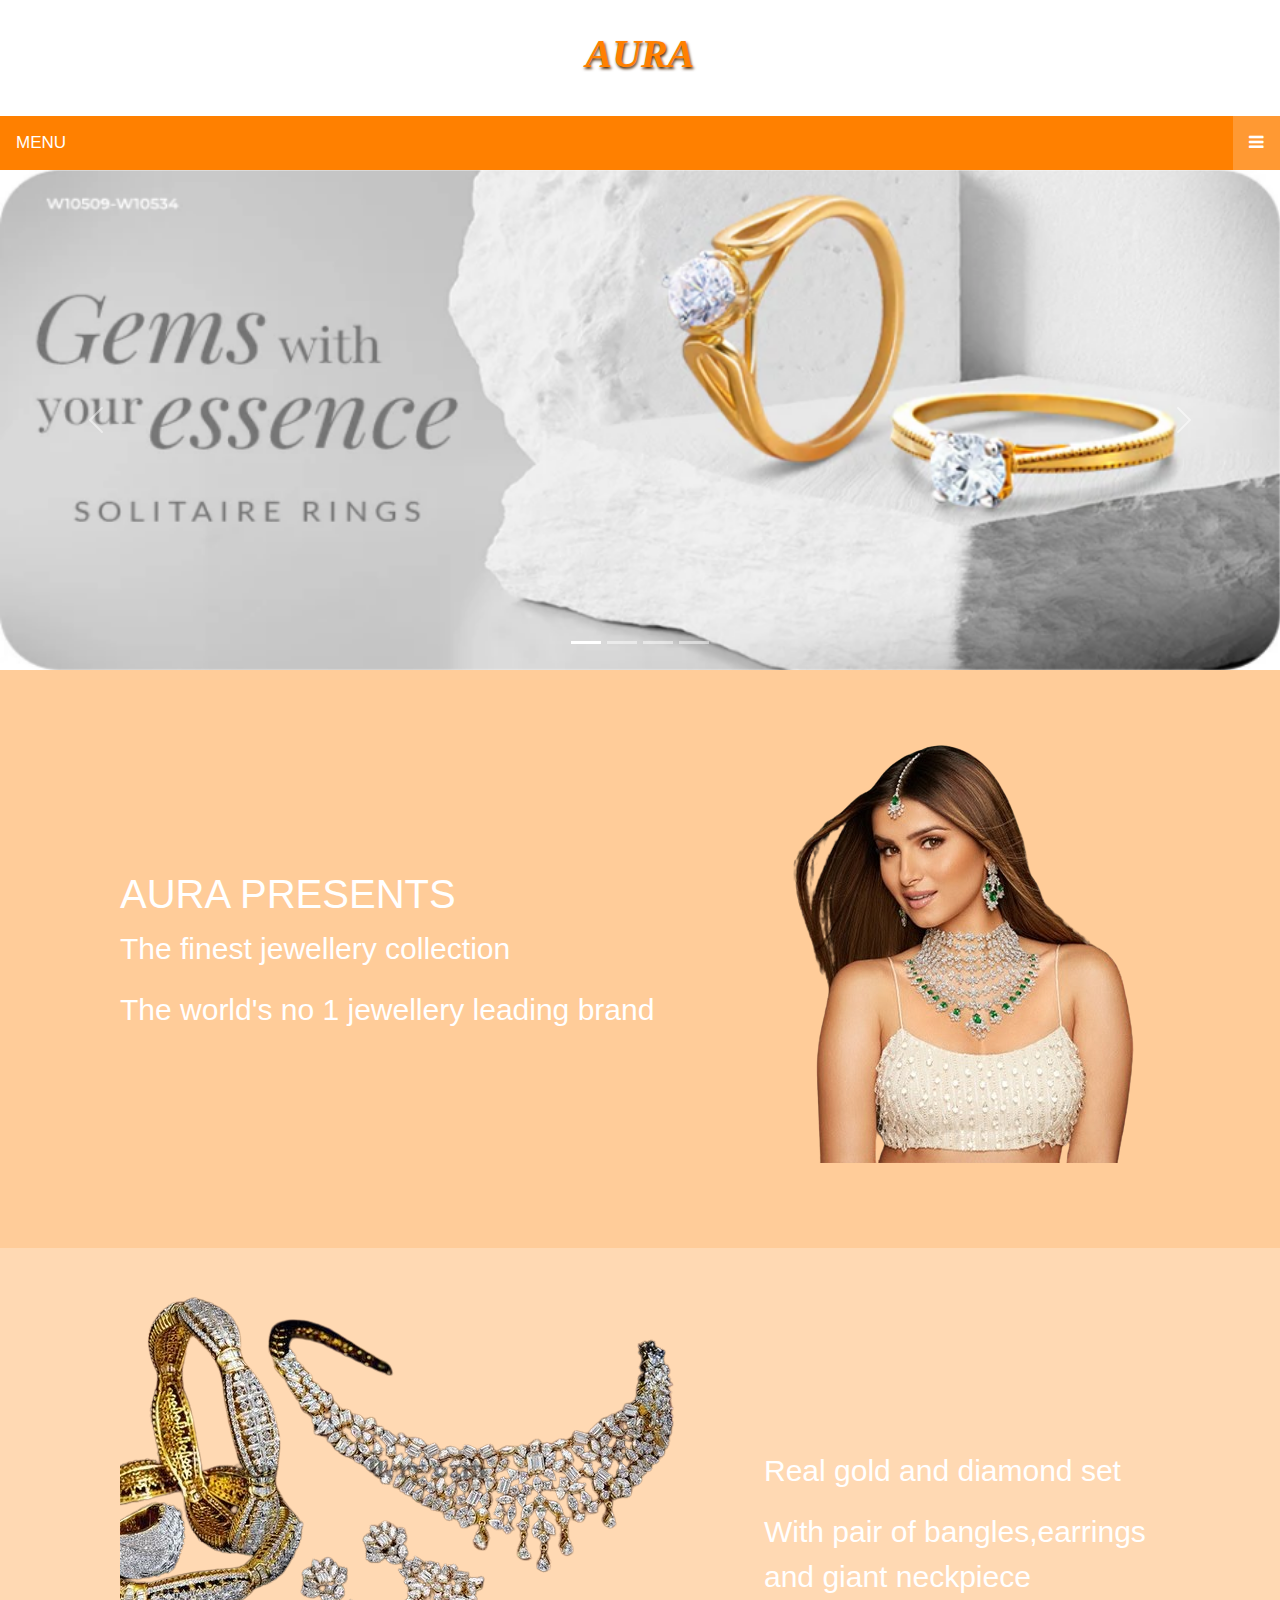
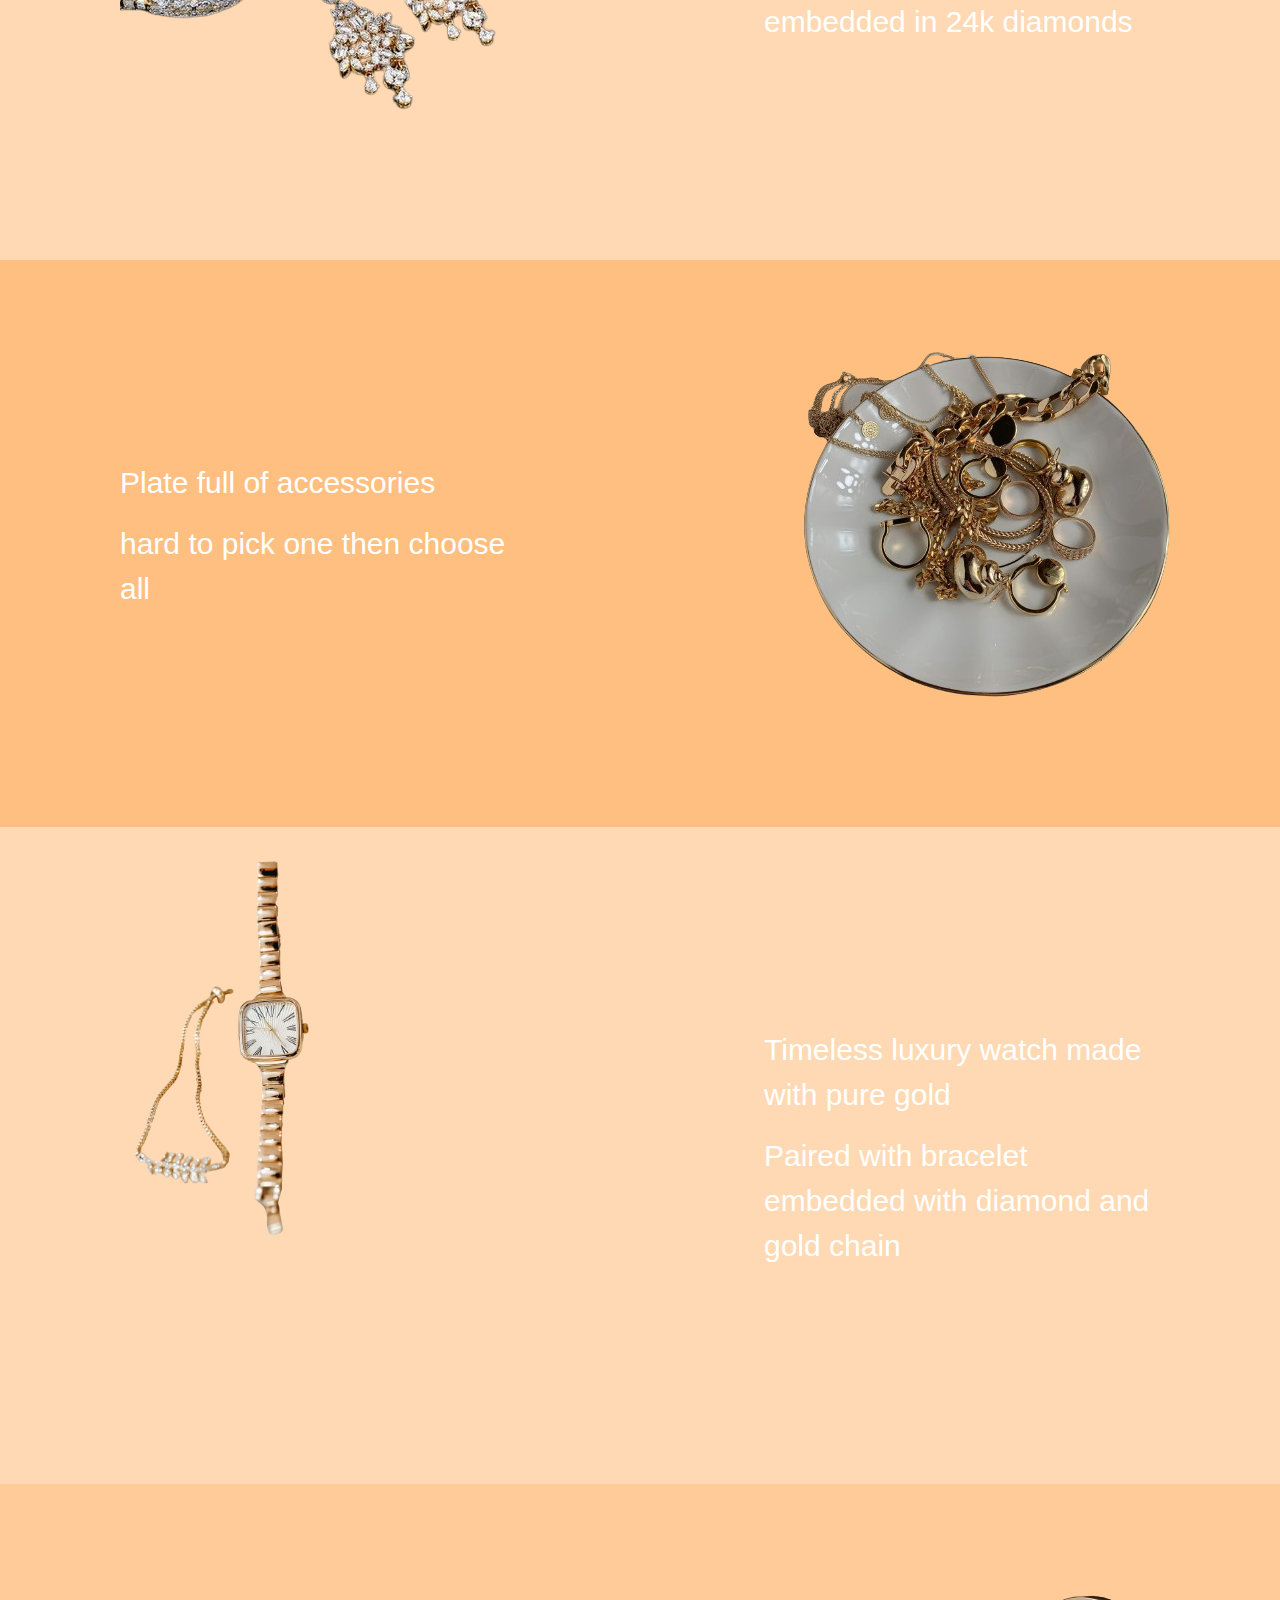
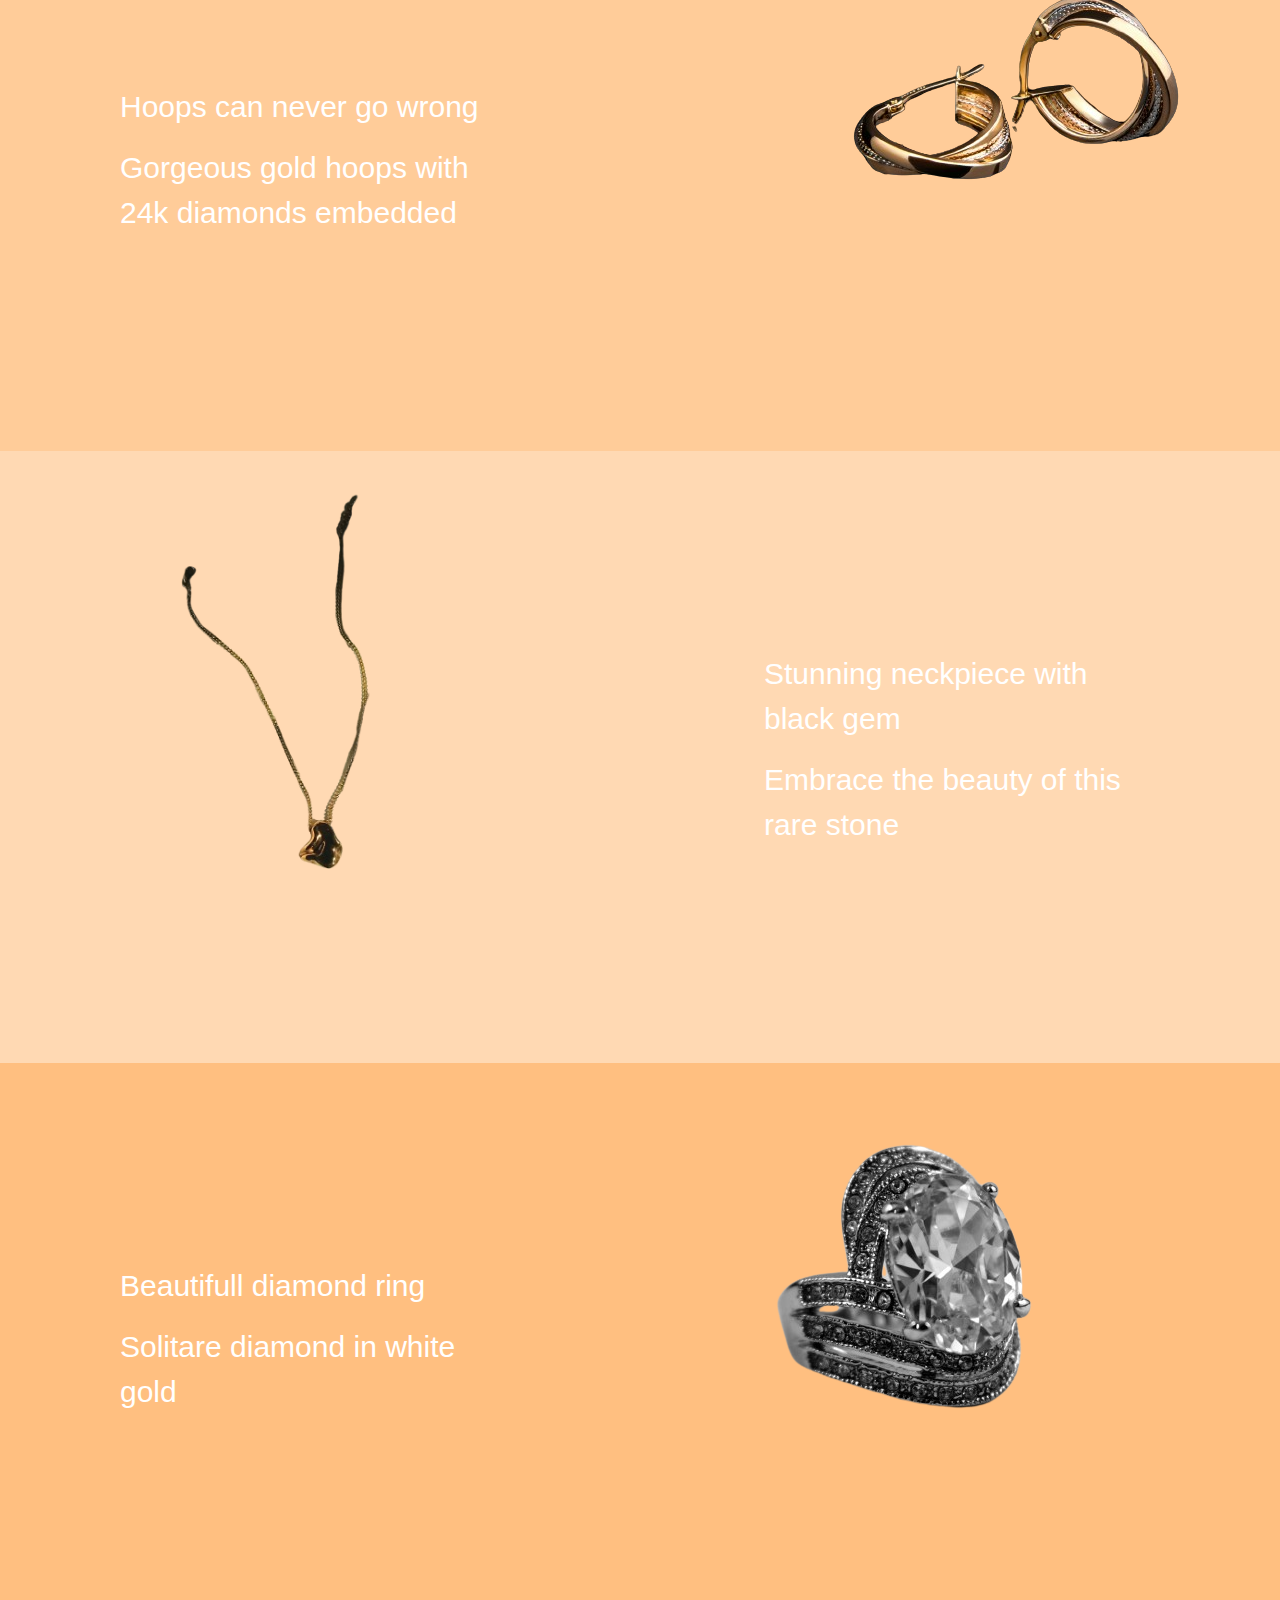
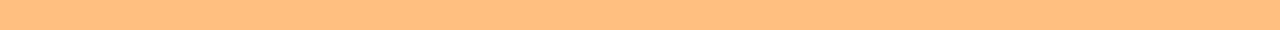
<file: index.html>
<!DOCTYPE html>
<html lang="en">
<head>
  <title>Bootstrap Example</title>
  <meta charset="utf-8">
  <meta name="viewport" content="width=device-width, initial-scale=1">
  <link href="https://cdn.jsdelivr.net/npm/bootstrap@5.3.3/dist/css/bootstrap.min.css" rel="stylesheet">
  <script src="https://cdn.jsdelivr.net/npm/bootstrap@5.3.3/dist/js/bootstrap.bundle.min.js"></script>
  <link rel="stylesheet" href="https://cdnjs.cloudflare.com/ajax/libs/font-awesome/4.7.0/css/font-awesome.min.css">
  <link rel="stylesheet" type="text/css" href="style.css" />
 
</head>
<body>
    <div class="header">
        <h1><b><i>AURA</i></b></h1>
      </div>


  <!-- Simulate a smartphone / tablet -->
<div class="mobile-container">

  <!-- Top Navigation Menu -->
  <div class="topnav">
    <a href="index.html" class="active">MENU</a>
    <div id="myLinks">
      <a href="ring.html">Ring</a>
      <a href="earring.html">Earring</a>
      <a href="necklace.html">Necklace</a>
      <a href="pendant.html">Pendant</a>
      <a href="bangle.html">Bangle</a>
    </div>
    <a href="javascript:void(0);" class="icon" onclick="myFunction()">
      <i class="fa fa-bars"></i>
    </a>
  </div>
</div>
  <script src = "main.js"></script>



<!-- Carousel -->
<div id="demo" class="carousel slide" data-bs-ride="carousel">

    <!-- Indicators/dots -->
    <div class="carousel-indicators">
      <button type="button" data-bs-target="#demo" data-bs-slide-to="0" class="active"></button>
      <button type="button" data-bs-target="#demo" data-bs-slide-to="1"></button>
      <button type="button" data-bs-target="#demo" data-bs-slide-to="2"></button>
      <button type="button" data-bs-target="#demo" data-bs-slide-to="3"></button>
    </div>
    
    <!-- The slideshow/carousel -->
    <div class="carousel-inner">
      <div class="carousel-item active">
        <img src="img_aura\slide1.webp" alt="" class="d-block" style="width:100%" id ="s1">
      </div>
      <div class="carousel-item">
        <img src="img_aura\slide2.webp" alt="" class="d-block" style="width:100%" id ="s2">
      </div>
      <div class="carousel-item">
        <img src="img_aura\slide3.webp" alt="" class="d-block" style="width:100%" id ="s3">
      </div>
      <div class="carousel-item">
        <img src="img_aura\slide4.webp" alt="" class="d-block" style="width:100%" id ="s4">
      </div>
    </div>
    
    <!-- Left and right controls/icons -->
    <button class="carousel-control-prev" type="button" data-bs-target="#demo" data-bs-slide="prev">
      <span class="carousel-control-prev-icon"></span>
    </button>
    <button class="carousel-control-next" type="button" data-bs-target="#demo" data-bs-slide="next">
      <span class="carousel-control-next-icon"></span>
    </button>
  </div>


<div id="section2" class="container-fluid  text-white" style="padding:200px 20px;">
   <aside>
    <img src = "img_aura\tara.png" alt = "tara" class = "img1">
   </aside>
   <div class="container1">
    <h1>AURA PRESENTS</h1>
    <p>The finest jewellery collection</p>
    <p>The world's no 1 jewellery leading brand</p>
  </div>
  </div>
  

<div id="section3" class="container-fluid text-white " style="padding:200px 20px;">
  <aside class = "aside1">
    <img src = "img_aura\j1.png" alt = "j1" class = "img2">
   </aside>
   <div class="container2">
  <p>Real gold and diamond set</p>
  <p>With pair of bangles,earrings and giant neckpiece embedded in 24k diamonds</p>
</div>
</div>

<div id="section4" class="container-fluid  text-white" style="padding:200px 20px;">
  <aside class = "aside2">
    <img src = "img_aura\j6.png" alt = "j6" class = "img3">
   </aside>
   <div class="container3">
  <p>Plate full of accessories</p>
  <p>hard to pick one then choose all</p>
</div>
</div>

<div id="section5" class="container-fluid text-white" style="padding:200px 20px;">
  <aside class = "aside3">
    <img src = "img_aura\j5.png" alt = "j5" class = "img4">
   </aside>
   <div class="container4">
  <p>Timeless luxury watch made with pure gold</p>
  <p>Paired with bracelet embedded with diamond and gold chain</p>
  </div>
</div>

  <div id="section6" class="container-fluid  text-white" style="padding:200px 20px;">
    <aside class = "aside4">
      <img src = "img_aura\j2.png" alt = "j2" class = "img5">
     </aside>
     <div class="container5">
    <p>Hoops can never go wrong</p>
    <p>Gorgeous gold hoops with 24k diamonds embedded</p>
  </div>
</div>

  <div id="section7" class="container-fluid text-white" style="padding:200px 20px;">
    <aside class = "aside5">
      <img src = "img_aura\j3.png" alt = "j3" class = "img6">
     </aside>
     <div class="container6">
    <p>Stunning neckpiece with black gem</p>
    <p>Embrace the beauty of this rare stone</p>
    </div>
  </div>

    <div id="section8" class="container-fluid  text-white" style="padding:200px 20px;">
      <aside class = "aside6">
        <img src = "img_aura\j4.png" alt = "j4" class = "img7">
       </aside>
       <div class="container7">
      <p>Beautifull diamond ring</p>
      <p>Solitare diamond in white gold</p>
    </div>
  </div>
</body>
</html>
</file>
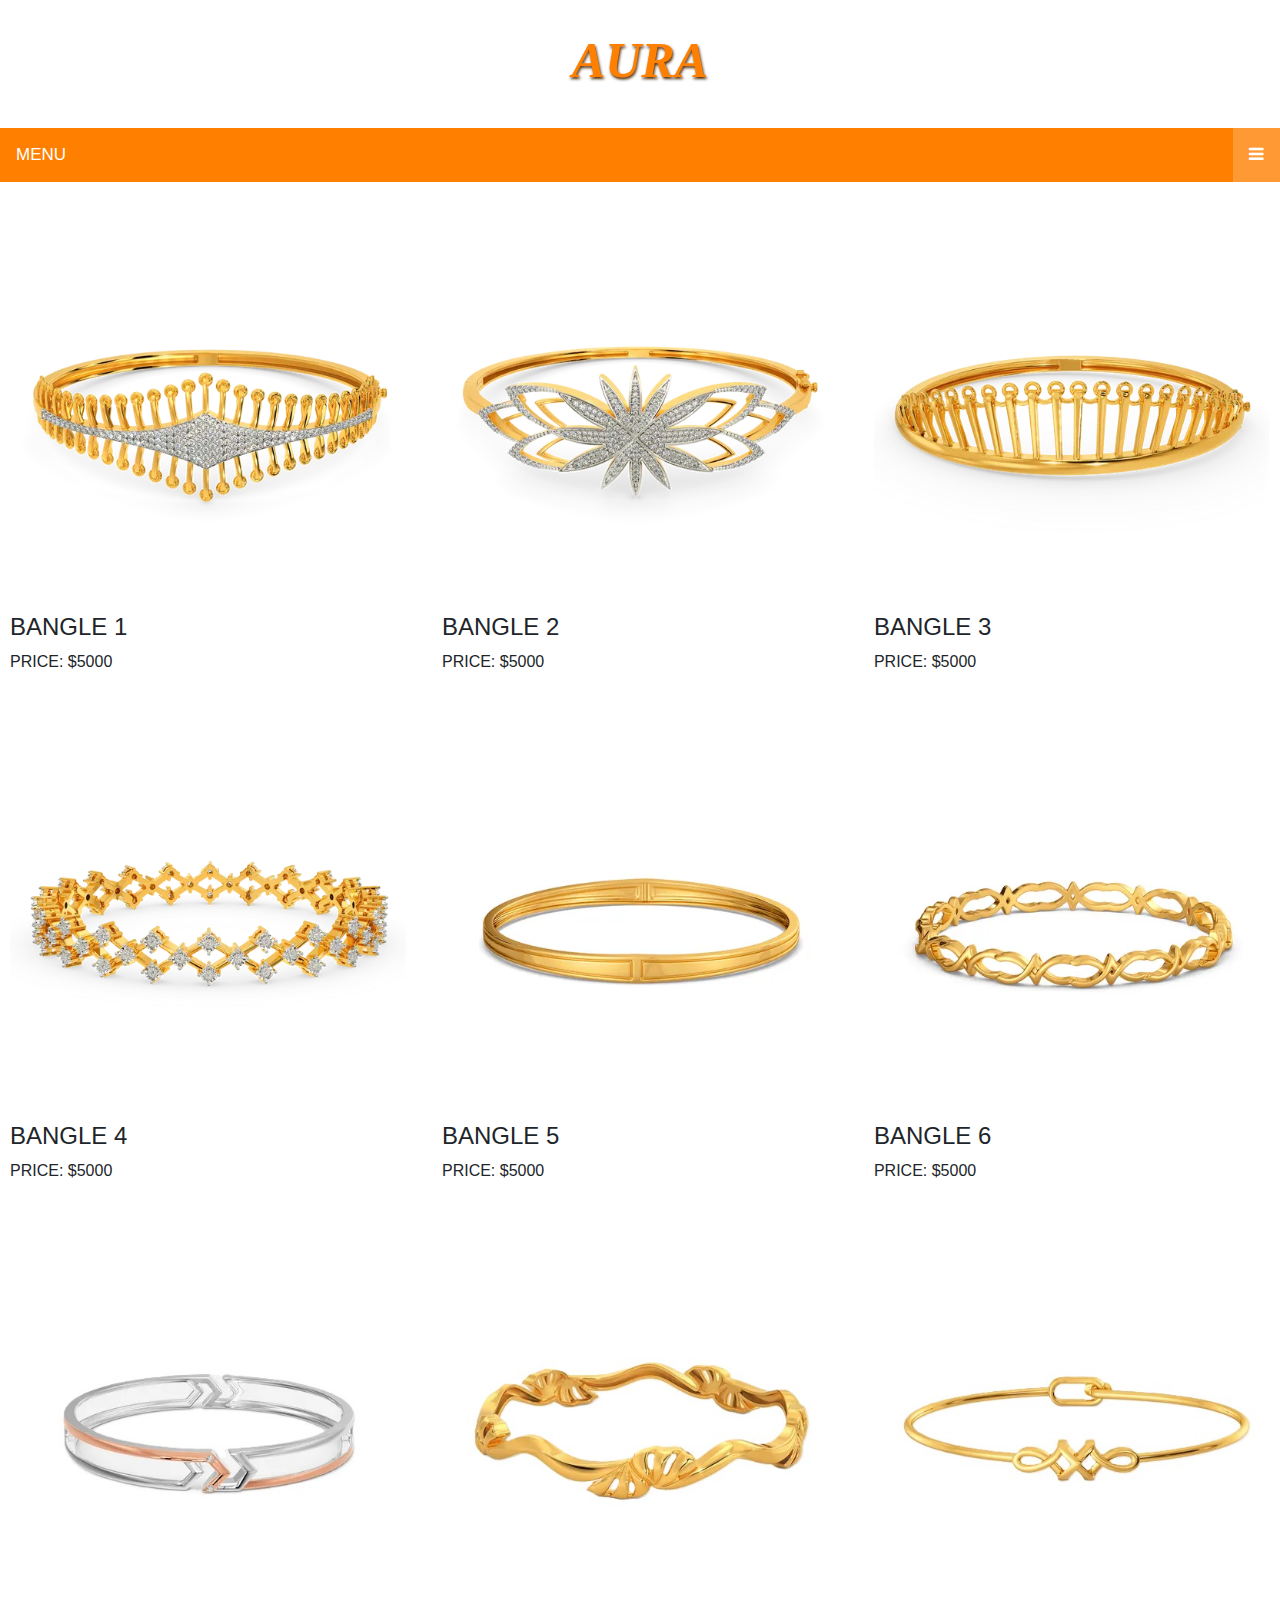
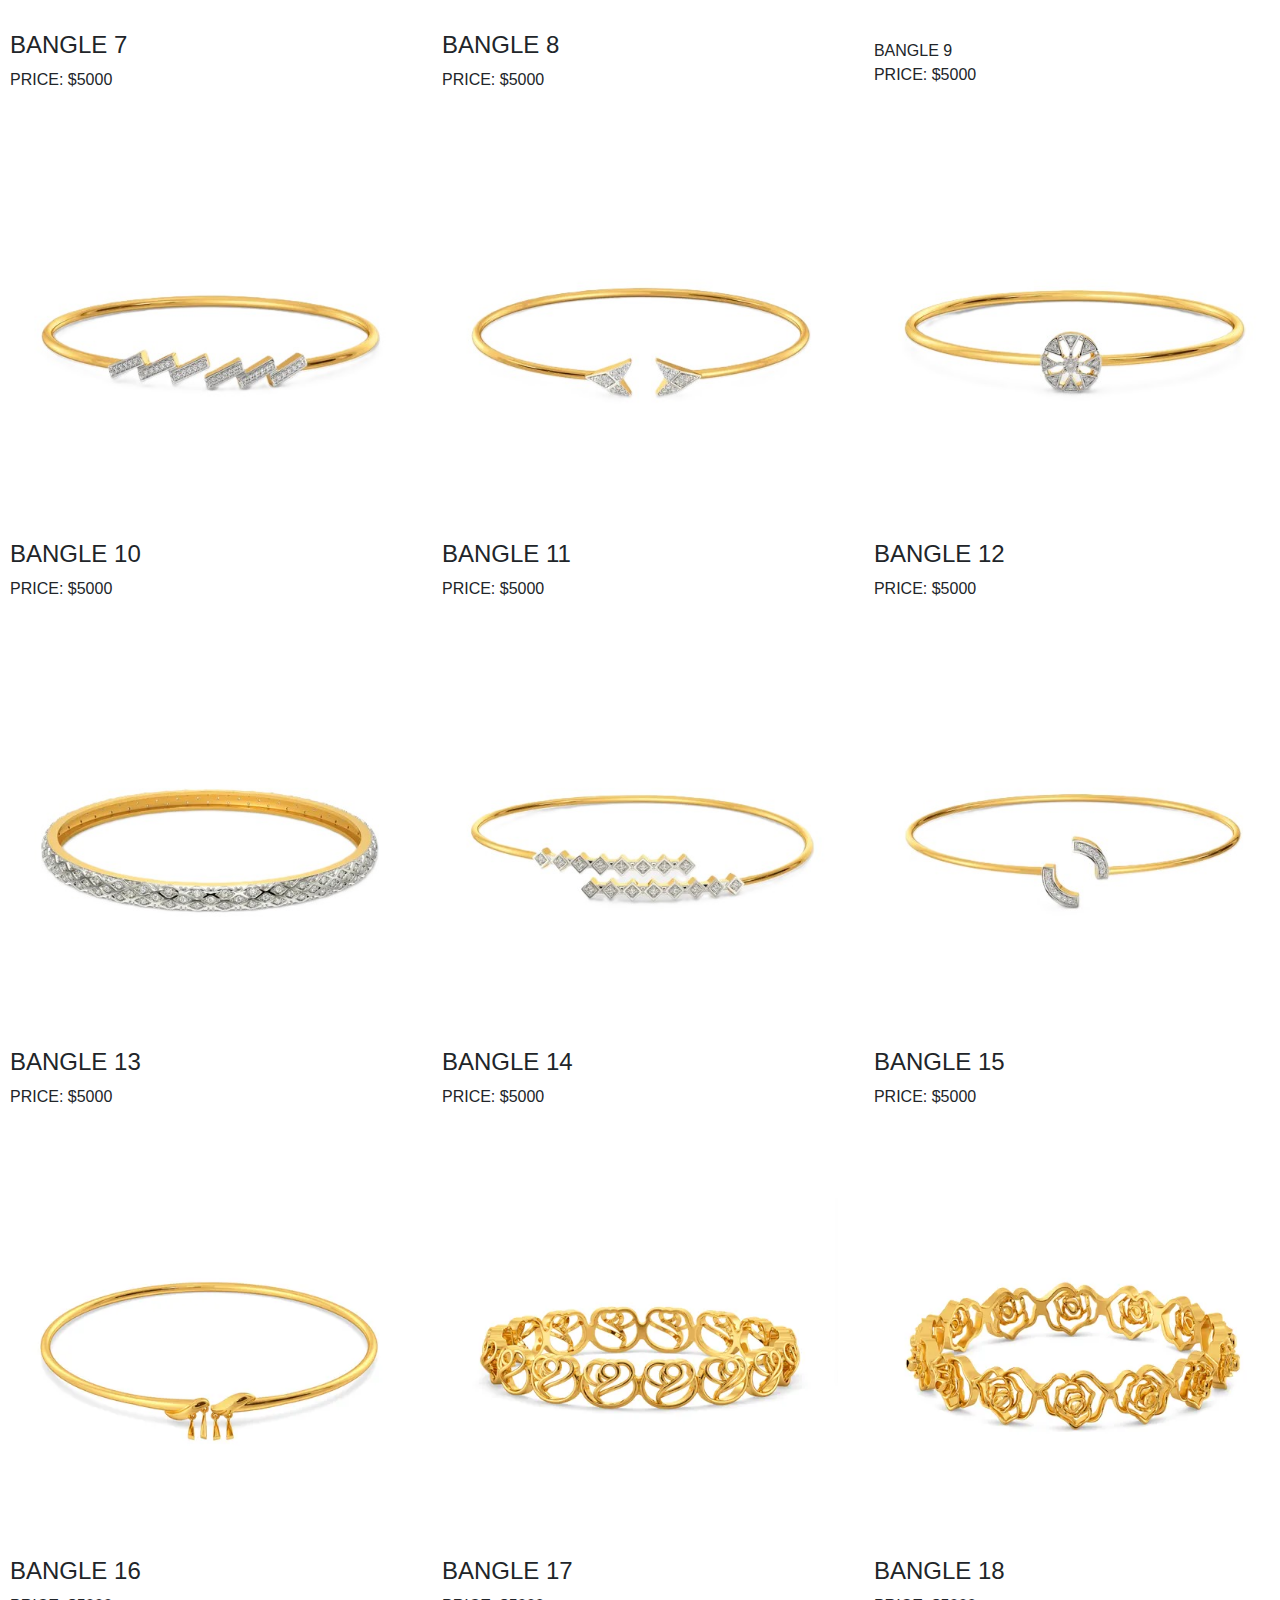
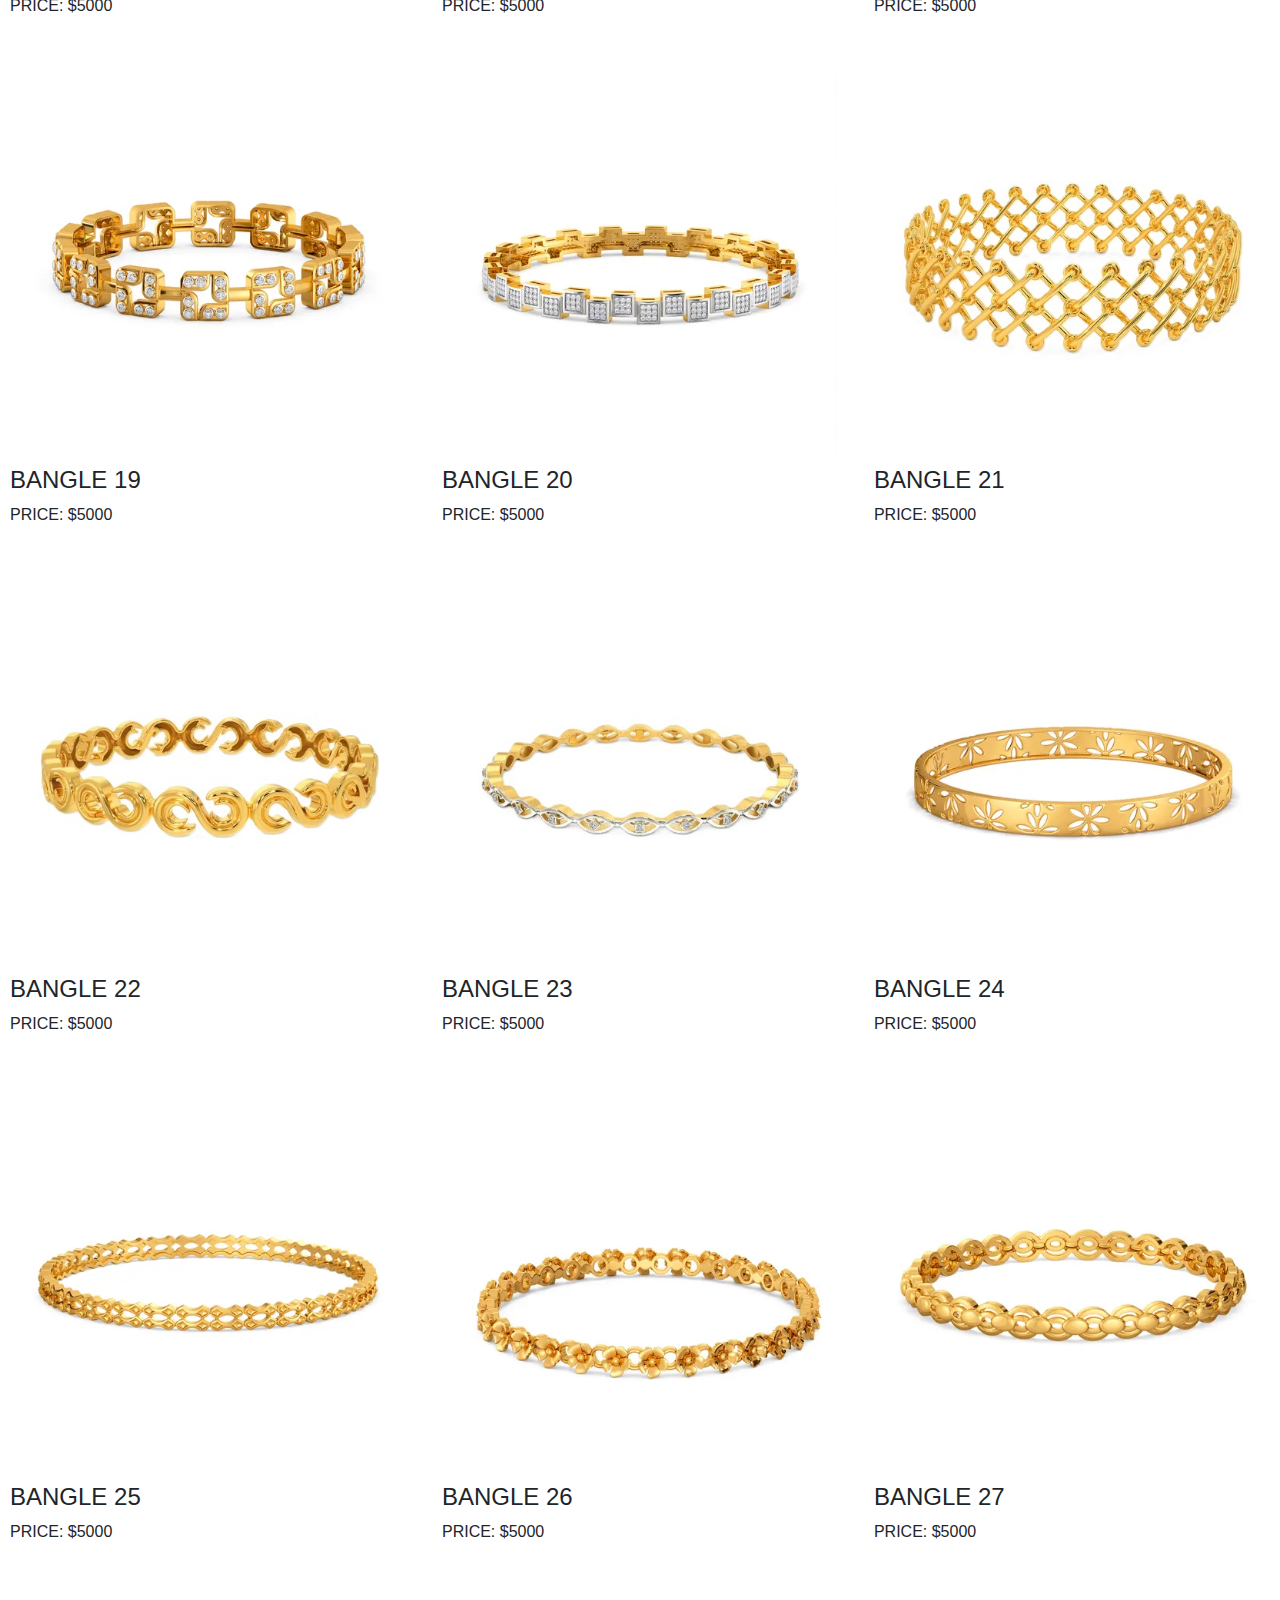
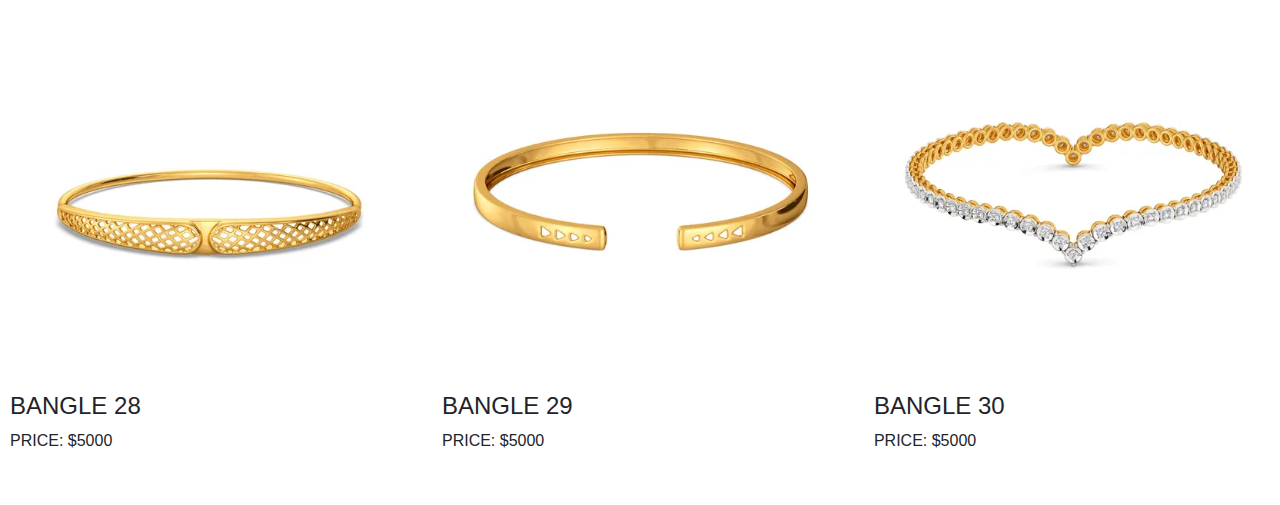
<file: bangle.html>
<!DOCTYPE html>
<html lang="en">
<head>
  <title>Bootstrap Example</title>
  <meta charset="utf-8">
  <meta name="viewport" content="width=device-width, initial-scale=1">
  <link href="https://cdn.jsdelivr.net/npm/bootstrap@5.3.3/dist/css/bootstrap.min.css" rel="stylesheet">
  <script src="https://cdn.jsdelivr.net/npm/bootstrap@5.3.3/dist/js/bootstrap.bundle.min.js"></script>
  <link rel="stylesheet" href="https://cdnjs.cloudflare.com/ajax/libs/font-awesome/4.7.0/css/font-awesome.min.css">
  <link rel="stylesheet" type="text/css" href="bangle.css" />
 
</head>
<body>
    <div class="header">
        <h1><b><i>AURA</i></b></h1>
      </div>


  <!-- Simulate a smartphone / tablet -->
<div class="mobile-container">

  <!-- Top Navigation Menu -->
  <div class="topnav">
    <a href="index.html" class="active">MENU</a>
    <div id="myLinks">
      <a href="ring.html">Ring</a>
      <a href="earring.html">Earring</a>
      <a href="necklace.html">Necklace</a>
      <a href="pendant.html">Pendant</a>
      <a href="AURA/bangle.html">Bangle</a>
    </div>
    <a href="javascript:void(0);" class="icon" onclick="myFunction()">
      <i class="fa fa-bars"></i>
    </a>
  </div>
</div>
  <script src = "bangle.js"></script>
  <!-- Portfolio Gallery Grid -->
<div class="row">
  <div class="column nature">
    <div class="content">
      <img src="img_aura\bangle1.webp" alt="Mountains" style="width:100%">
      <h4>BANGLE 1</h4>
      <p>PRICE: $5000</p>
    </div>
  </div>
  <div class="column nature">
    <div class="content">
    <img src="img_aura\bangle2.webp" alt="Lights" style="width:100%">
      <h4>BANGLE 2</h4>
      <p>PRICE: $5000</p>
    </div>
  </div>
  <div class="column nature">
    <div class="content">
    <img src="img_aura\bangle3.webp" alt="Nature" style="width:100%">
      <h4>BANGLE 3</h4>
      <p>PRICE: $5000</p>
    </div>
  </div>
  
  <div class="column cars">
    <div class="content">
      <img src="img_aura\bangle4.webp" alt="Car" style="width:100%">
      <h4>BANGLE 4</h4>
      <p>PRICE: $5000</p>
    </div>
  </div>
  <div class="column cars">
    <div class="content">
    <img src="img_aura\bangle5.webp" alt="Car" style="width:100%">
      <h4>BANGLE 5</h4>
      <p>PRICE: $5000</p>
    </div>
  </div>
  <div class="column cars">
    <div class="content">
    <img src="img_aura\bangle6.webp" alt="Car" style="width:100%">
      <h4>BANGLE 6</h4>
      <p>PRICE: $5000</p>
    </div>
  </div>

  <div class="column people">
    <div class="content">
      <img src="img_aura\bangle7.jpg" alt="Car" style="width:100%">
      <h4>BANGLE 7</h4>
      <p>PRICE: $5000</p>
    </div>
  </div>
  <div class="column people">
    <div class="content">
    <img src="img_aura\bangle8.jpg" alt="Car" style="width:100%">
      <h4>BANGLE 8</h4>
      <p>PRICE: $5000</p>
    </div>
  </div>
  <div class="column people">
    <div class="content">
    <img src="img_aura\bangle9.jpg" alt="Car" style="width:100%">
      <h4></h4>BANGLE 9
      <p>PRICE: $5000</p>
    </div>
  </div>

  <div class="column cars">
    <div class="content">
      <img src="img_aura\bangle10.jpg" alt="Car" style="width:100%">
      <h4>BANGLE 10</h4>
      <p>PRICE: $5000</p>
    </div>
  </div>
  <div class="column cars">
    <div class="content">
    <img src="img_aura\bangle11.jpg" alt="Car" style="width:100%">
      <h4>BANGLE 11</h4>
      <p>PRICE: $5000</p>
    </div>
  </div>
  <div class="column cars">
    <div class="content">
    <img src="img_aura\bangle12.jpg" alt="Car" style="width:100%">
      <h4>BANGLE 12</h4>
      <p>PRICE: $5000</p>
    </div>
  </div>

  <div class="column cars">
    <div class="content">
      <img src="img_aura\bangle13.jpg" alt="Car" style="width:100%">
      <h4>BANGLE 13</h4>
      <p>PRICE: $5000</p>
    </div>
  </div>
  <div class="column cars">
    <div class="content">
    <img src="img_aura\bangle14.jpg" alt="Car" style="width:100%">
      <h4>BANGLE 14</h4>
      <p>PRICE: $5000</p>
    </div>
  </div>
  <div class="column cars">
    <div class="content">
    <img src="img_aura\bangle15.jpg" alt="Car" style="width:100%">
      <h4>BANGLE 15</h4>
      <p>PRICE: $5000</p>
    </div>
  </div>

  <div class="column cars">
    <div class="content">
      <img src="img_aura\bangle16.webp" alt="Car" style="width:100%">
      <h4>BANGLE 16</h4>
      <p>PRICE: $5000</p>
    </div>
  </div>
  <div class="column cars">
    <div class="content">
    <img src="img_aura\bangle17.webp" alt="Car" style="width:100%">
      <h4>BANGLE 17</h4>
      <p>PRICE: $5000</p>
    </div>
  </div>
  <div class="column cars">
    <div class="content">
    <img src="img_aura\bangle18.webp" alt="Car" style="width:100%">
      <h4>BANGLE 18</h4>
      <p>PRICE: $5000</p>
    </div>
  </div>

  <div class="column cars">
    <div class="content">
      <img src="img_aura\bangle19.webp" alt="Car" style="width:100%">
      <h4>BANGLE 19</h4>
      <p>PRICE: $5000</p>
    </div>
  </div>
  <div class="column cars">
    <div class="content">
    <img src="img_aura\bangle20.webp" alt="Car" style="width:100%">
      <h4>BANGLE 20</h4>
      <p>PRICE: $5000</p>
    </div>
  </div>
  <div class="column cars">
    <div class="content">
    <img src="img_aura\bangle21.jpg" alt="Car" style="width:100%">
      <h4>BANGLE 21</h4>
      <p>PRICE: $5000</p>
    </div>
  </div>

  <div class="column cars">
    <div class="content">
      <img src="img_aura\bangle22.jpg" alt="Car" style="width:100%">
      <h4>BANGLE 22</h4>
      <p>PRICE: $5000</p>
    </div>
  </div>
  <div class="column cars">
    <div class="content">
    <img src="img_aura\bangle23.jpg" alt="Car" style="width:100%">
      <h4>BANGLE 23</h4>
      <p>PRICE: $5000</p>
    </div>
  </div>
  <div class="column cars">
    <div class="content">
    <img src="img_aura\bangle24.webp" alt="Car" style="width:100%">
      <h4>BANGLE 24</h4>
      <p>PRICE: $5000</p>
    </div>
  </div>

  <div class="column cars">
    <div class="content">
      <img src="img_aura\bangle25.webp" alt="Car" style="width:100%">
      <h4>BANGLE 25</h4>
      <p>PRICE: $5000</p>
    </div>
  </div>
  <div class="column cars">
    <div class="content">
    <img src="img_aura\bangle26.webp" alt="Car" style="width:100%">
      <h4>BANGLE 26</h4>
      <p>PRICE: $5000</p>
    </div>
  </div>
  <div class="column cars">
    <div class="content">
    <img src="img_aura\bangle27.webp" alt="Car" style="width:100%">
      <h4>BANGLE 27</h4>
      <p>PRICE: $5000</p>
    </div>
  </div>

  <div class="column cars">
    <div class="content">
      <img src="img_aura\bangle28.webp" alt="Car" style="width:100%">
      <h4>BANGLE 28</h4>
      <p>PRICE: $5000</p>
    </div>
  </div>
  <div class="column cars">
    <div class="content">
    <img src="img_aura\bangle29.webp" alt="Car" style="width:100%">
      <h4>BANGLE 29</h4>
      <p>PRICE: $5000</p>
    </div>
  </div>
  <div class="column cars">
    <div class="content">
    <img src="img_aura\bangle30.webp" alt="Car" style="width:100%">
      <h4>BANGLE 30</h4>
      <p>PRICE: $5000</p>
    </div>
  </div>
<!-- END GRID -->
</div>

<!-- END MAIN -->
</div>
<script src = "ring.js"></script>
</body>
</html>
</file>
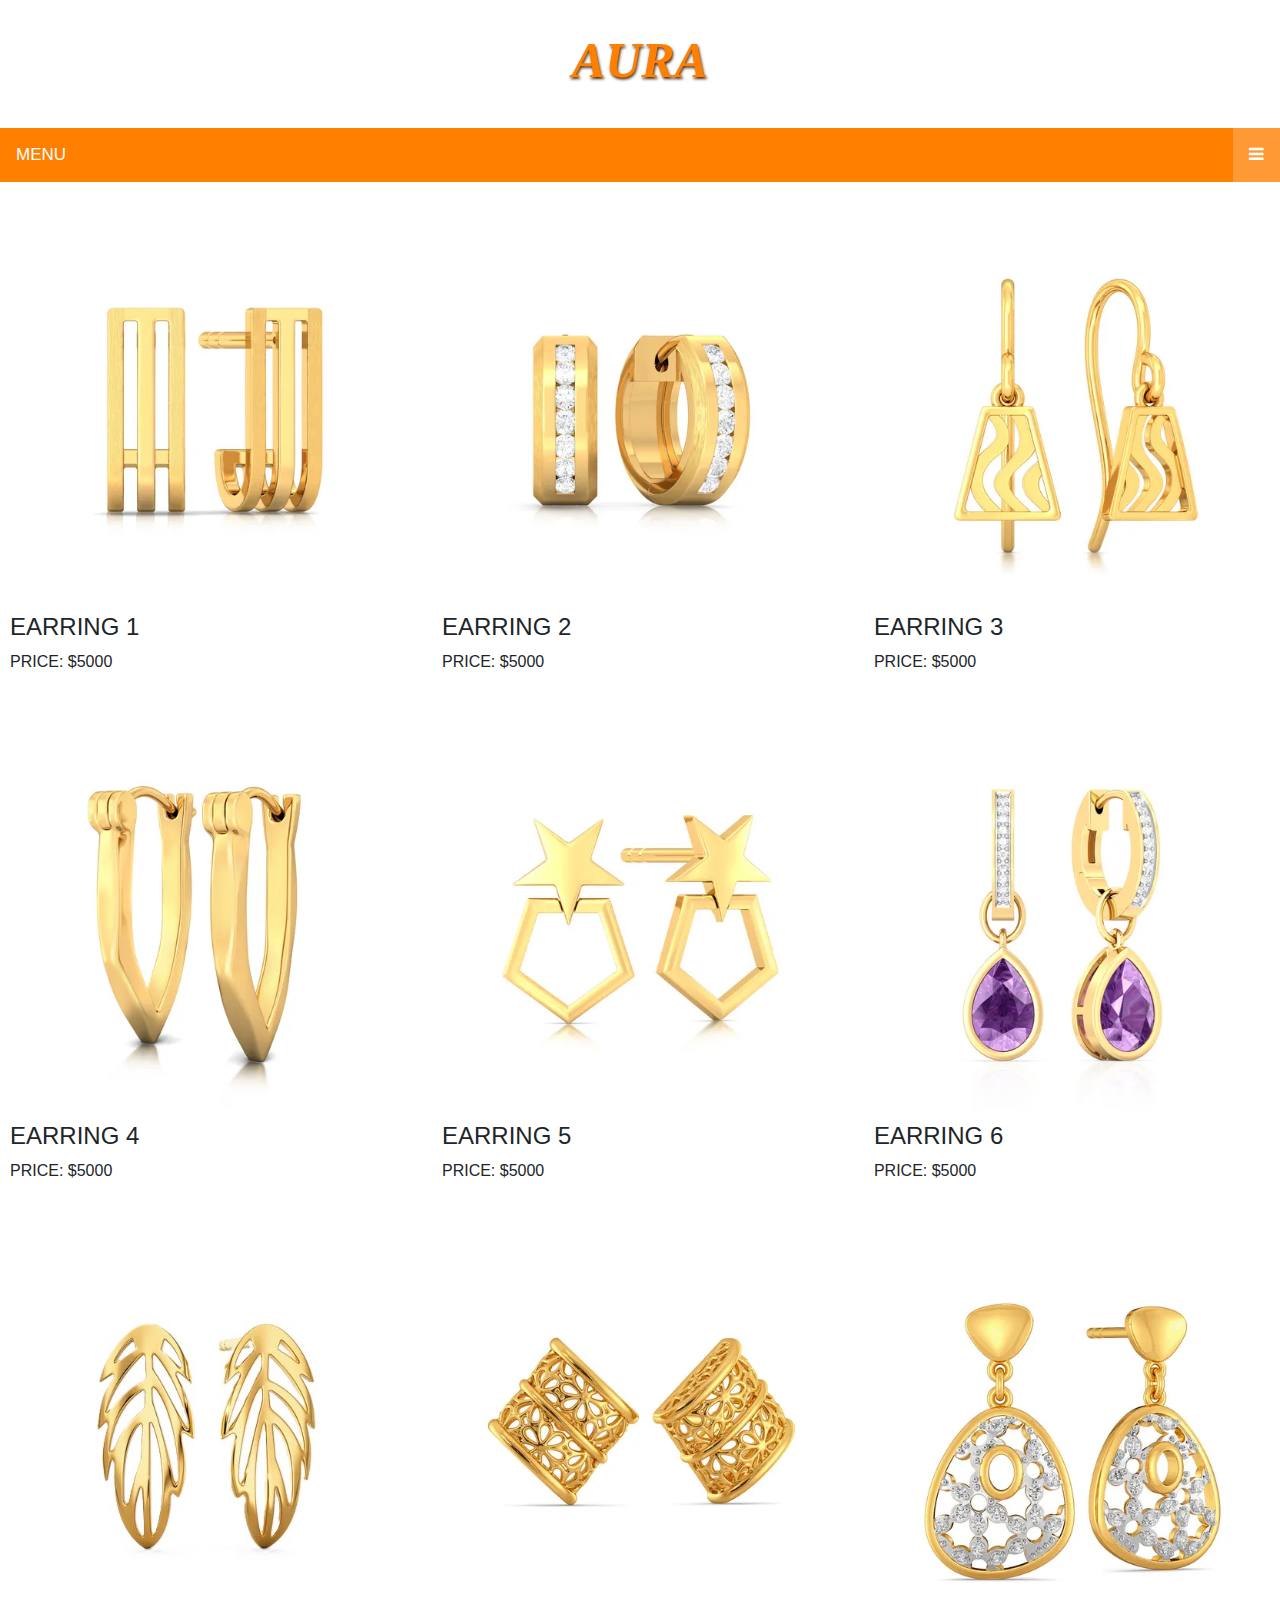
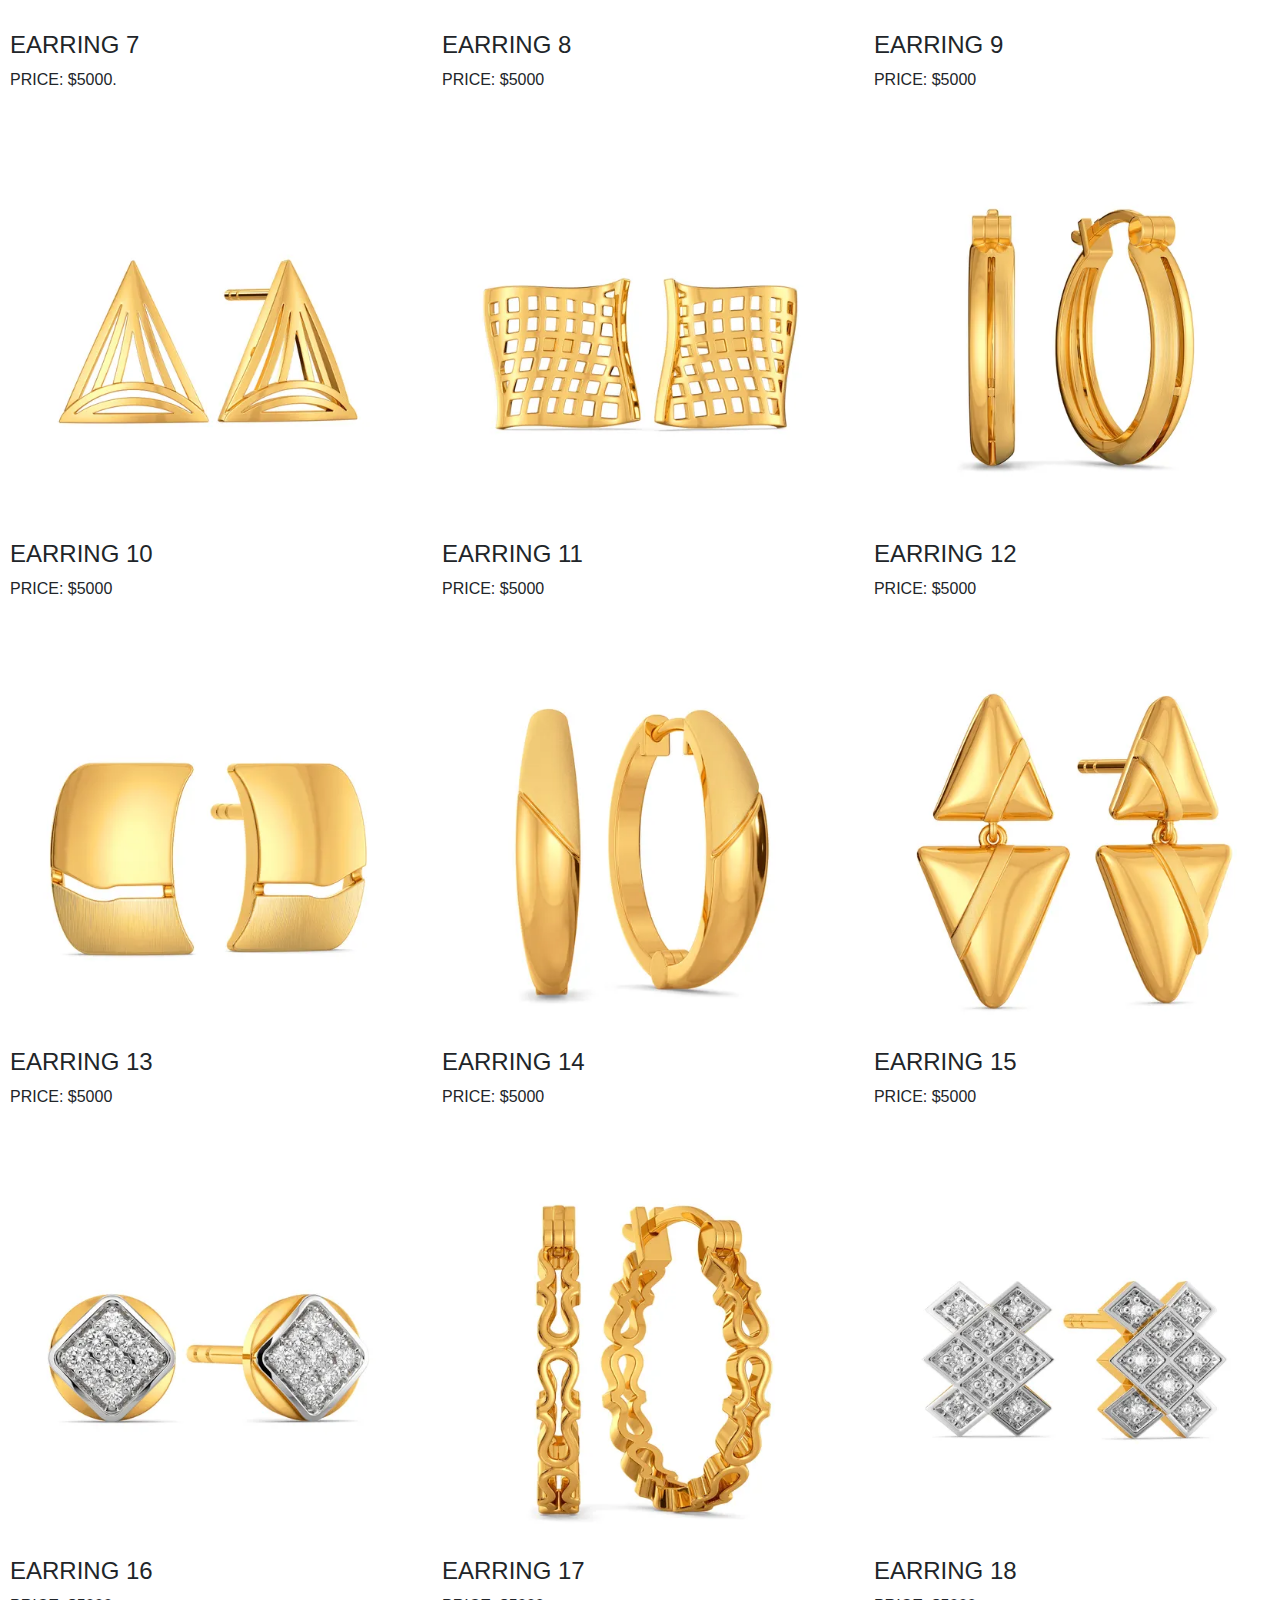
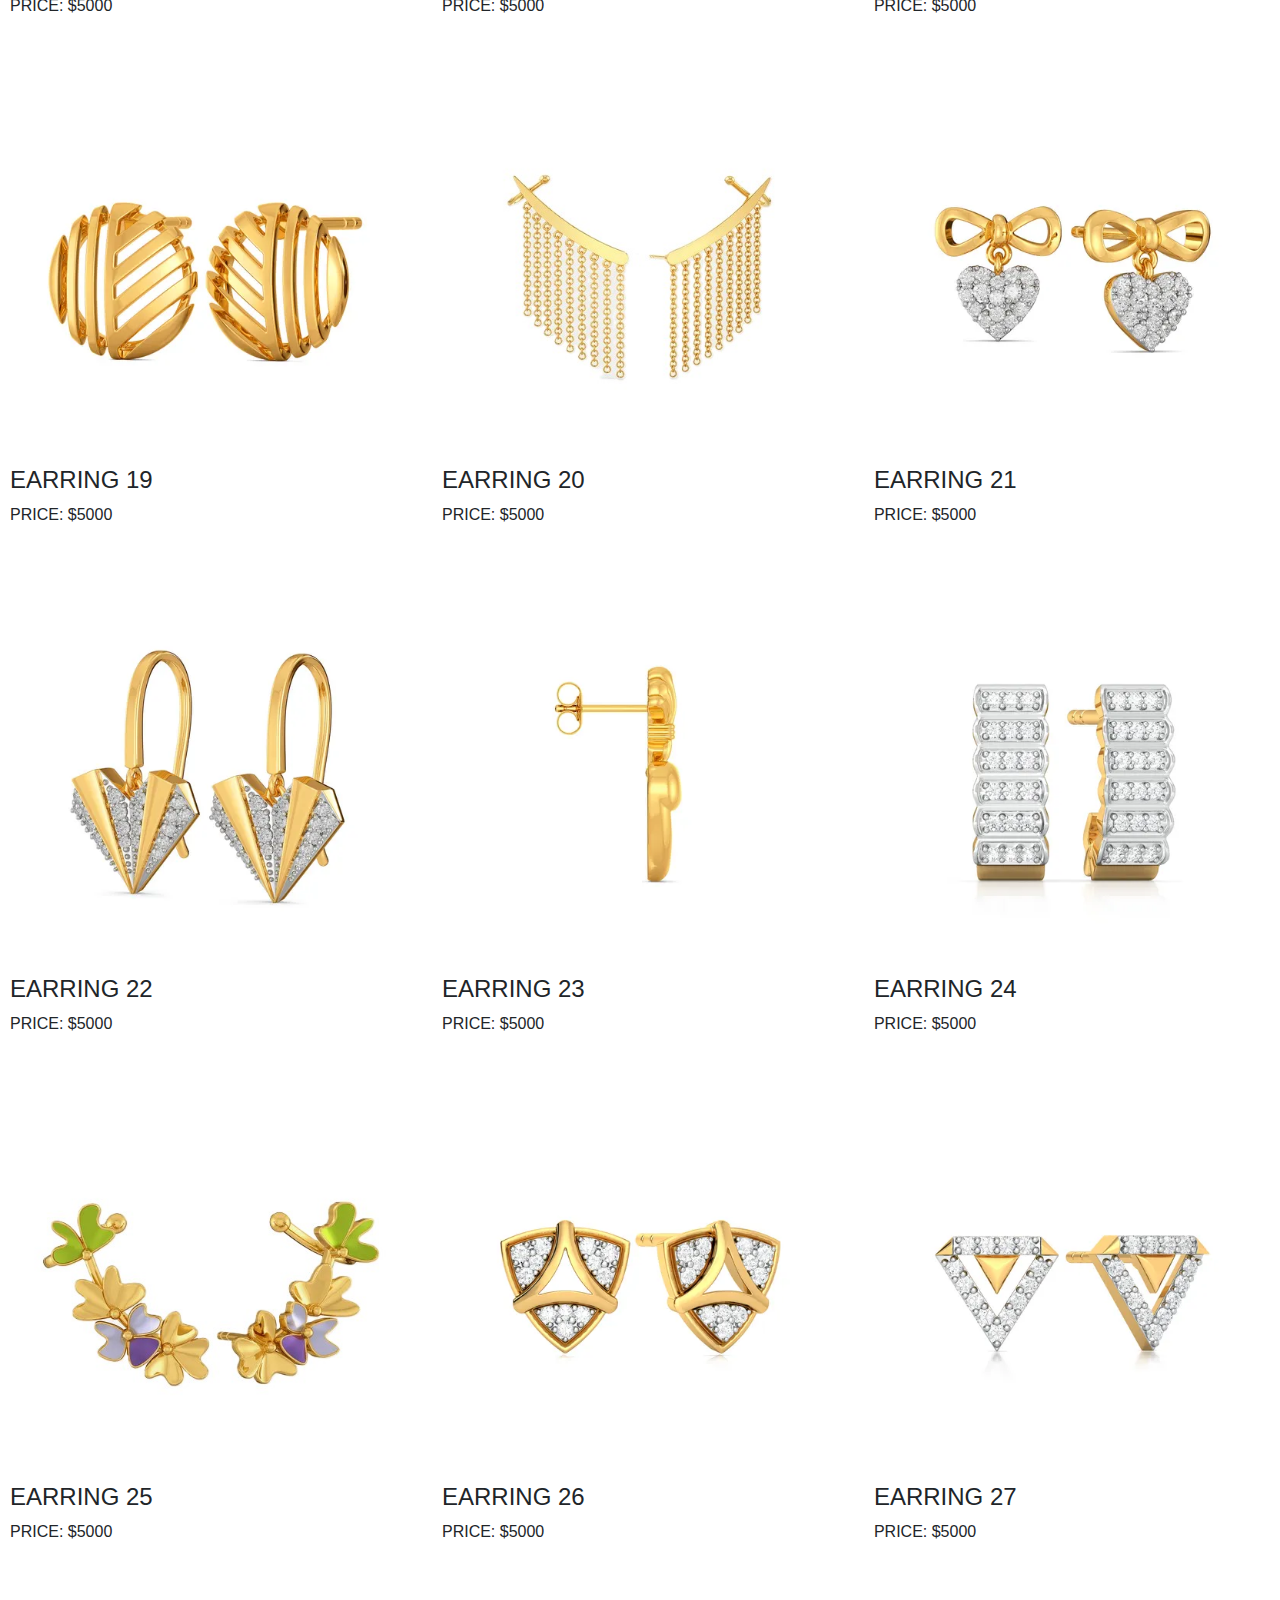
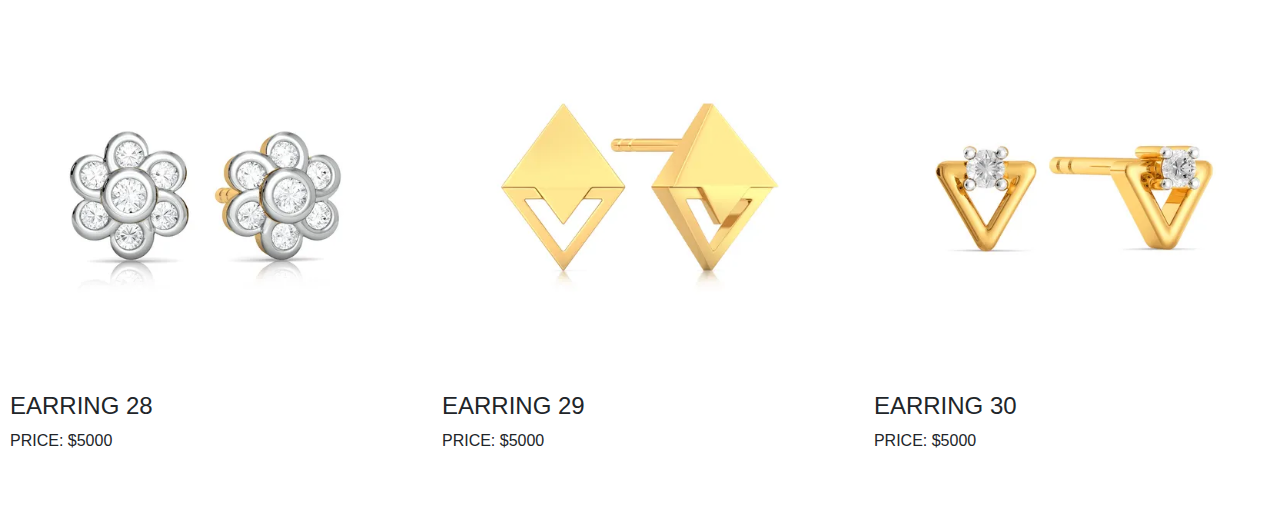
<file: earring.html>
<!DOCTYPE html>
<html lang="en">
<head>
  <title>Bootstrap Example</title>
  <meta charset="utf-8">
  <meta name="viewport" content="width=device-width, initial-scale=1">
  <link href="https://cdn.jsdelivr.net/npm/bootstrap@5.3.3/dist/css/bootstrap.min.css" rel="stylesheet">
  <script src="https://cdn.jsdelivr.net/npm/bootstrap@5.3.3/dist/js/bootstrap.bundle.min.js"></script>
  <link rel="stylesheet" href="https://cdnjs.cloudflare.com/ajax/libs/font-awesome/4.7.0/css/font-awesome.min.css">
  <link rel="stylesheet" type="text/css" href="earring.css" />
 
</head>
<body>
    <div class="header">
        <h1><b><i>AURA</i></b></h1>
      </div>


  <!-- Simulate a smartphone / tablet -->
<div class="mobile-container">

  <!-- Top Navigation Menu -->
  <div class="topnav">
    <a href="index.html" class="active">MENU</a>
    <div id="myLinks">
      <a href="ring.html">Ring</a>
      <a href="earring.html">Earring</a>
      <a href="necklace.html">Necklace</a>
      <a href="pendant.html">Pendant</a>
      <a href="bangle.html">Bangle</a>
    </div>
    <a href="javascript:void(0);" class="icon" onclick="myFunction()">
      <i class="fa fa-bars"></i>
    </a>
  </div>
</div>
  <script src = "earring.js"></script>
  <!-- Portfolio Gallery Grid -->
<div class="row">
  <div class="column nature">
    <div class="content">
      <img src="img_aura\earring1.webp" alt="Mountains" style="width:100%">
      <h4>EARRING 1</h4>
      <p>PRICE: $5000</p>
    </div>
  </div>
  <div class="column nature">
    <div class="content">
    <img src="img_aura\earring2.webp" alt="Lights" style="width:100%">
      <h4>EARRING 2</h4>
      <p>PRICE: $5000</p>
    </div>
  </div>
  <div class="column nature">
    <div class="content">
    <img src="img_aura\earring3.webp" alt="Nature" style="width:100%">
      <h4>EARRING 3</h4>
      <p>PRICE: $5000</p>
    </div>
  </div>
  
  <div class="column cars">
    <div class="content">
      <img src="img_aura\earring4.webp" alt="Car" style="width:100%">
      <h4>EARRING 4</h4>
      <p>PRICE: $5000</p>
    </div>
  </div>
  <div class="column cars">
    <div class="content">
    <img src="img_aura\earring5.webp" alt="Car" style="width:100%">
      <h4>EARRING 5</h4>
      <p>PRICE: $5000</p>
    </div>
  </div>
  <div class="column cars">
    <div class="content">
    <img src="img_aura\earring6.webp" alt="Car" style="width:100%">
      <h4>EARRING 6</h4>
      <p>PRICE: $5000</p>
    </div>
  </div>

  <div class="column people">
    <div class="content">
      <img src="img_aura\earring7.jpg" alt="Car" style="width:100%">
      <h4>EARRING 7</h4>
      <p>PRICE: $5000.</p>
    </div>
  </div>
  <div class="column people">
    <div class="content">
    <img src="img_aura\earring8.webp" alt="Car" style="width:100%">
      <h4>EARRING 8</h4>
      <p>PRICE: $5000</p>
    </div>
  </div>
  <div class="column people">
    <div class="content">
    <img src="img_aura\earring9.webp" alt="Car" style="width:100%">
      <h4>EARRING 9</h4>
      <p>PRICE: $5000</p>
    </div>
  </div>

  <div class="column cars">
    <div class="content">
      <img src="img_aura\earring10.webp" alt="Car" style="width:100%">
      <h4>EARRING 10</h4>
      <p>PRICE: $5000</p>
    </div>
  </div>
  <div class="column cars">
    <div class="content">
    <img src="img_aura\earring11.webp" alt="Car" style="width:100%">
      <h4>EARRING 11</h4>
      <p>PRICE: $5000</p>
    </div>
  </div>
  <div class="column cars">
    <div class="content">
    <img src="img_aura\earring12.webp" alt="Car" style="width:100%">
      <h4>EARRING 12</h4>
      <p>PRICE: $5000</p>
    </div>
  </div>

  <div class="column cars">
    <div class="content">
      <img src="img_aura\earring13.webp" alt="Car" style="width:100%">
      <h4>EARRING 13</h4>
      <p>PRICE: $5000</p>
    </div>
  </div>
  <div class="column cars">
    <div class="content">
    <img src="img_aura\earring14.webp" alt="Car" style="width:100%">
      <h4>EARRING 14</h4>
      <p>PRICE: $5000</p>
    </div>
  </div>
  <div class="column cars">
    <div class="content">
    <img src="img_aura\earring15.webp" alt="Car" style="width:100%">
      <h4>EARRING 15</h4>
      <p>PRICE: $5000</p>
    </div>
  </div>

  <div class="column cars">
    <div class="content">
      <img src="img_aura\earring16.webp" alt="Car" style="width:100%">
      <h4>EARRING 16</h4>
      <p>PRICE: $5000</p>
    </div>
  </div>
  <div class="column cars">
    <div class="content">
    <img src="img_aura\earring17.webp" alt="Car" style="width:100%">
      <h4>EARRING 17</h4>
      <p>PRICE: $5000</p>
    </div>
  </div>
  <div class="column cars">
    <div class="content">
    <img src="img_aura\earring18.webp" alt="Car" style="width:100%">
      <h4>EARRING 18</h4>
      <p>PRICE: $5000</p>
    </div>
  </div>

  <div class="column cars">
    <div class="content">
      <img src="img_aura\earring19.webp" alt="Car" style="width:100%">
      <h4>EARRING 19</h4>
      <p>PRICE: $5000</p>
    </div>
  </div>
  <div class="column cars">
    <div class="content">
    <img src="img_aura\earring20.jpg" alt="Car" style="width:100%">
      <h4>EARRING 20</h4>
      <p>PRICE: $5000</p>
    </div>
  </div>
  <div class="column cars">
    <div class="content">
    <img src="img_aura\earring21.webp" alt="Car" style="width:100%">
      <h4>EARRING 21</h4>
      <p>PRICE: $5000</p>
    </div>
  </div>

  <div class="column cars">
    <div class="content">
      <img src="img_aura\earring22.webp" alt="Car" style="width:100%">
      <h4>EARRING 22</h4>
      <p>PRICE: $5000</p>
    </div>
  </div>
  <div class="column cars">
    <div class="content">
    <img src="img_aura\earring23.webp" alt="Car" style="width:100%">
      <h4>EARRING 23</h4>
      <p>PRICE: $5000</p>
    </div>
  </div>
  <div class="column cars">
    <div class="content">
    <img src="img_aura\earring24.webp" alt="Car" style="width:100%">
      <h4>EARRING 24</h4>
      <p>PRICE: $5000</p>
    </div>
  </div>

  <div class="column cars">
    <div class="content">
      <img src="img_aura\earring25.jpg" alt="Car" style="width:100%">
      <h4>EARRING 25</h4>
      <p>PRICE: $5000</p>
    </div>
  </div>
  <div class="column cars">
    <div class="content">
    <img src="img_aura\earring26.webp" alt="Car" style="width:100%">
      <h4>EARRING 26</h4>
      <p>PRICE: $5000</p>
    </div>
  </div>
  <div class="column cars">
    <div class="content">
    <img src="img_aura\earring27.webp" alt="Car" style="width:100%">
      <h4>EARRING 27</h4>
      <p>PRICE: $5000</p>
    </div>
  </div>

  <div class="column cars">
    <div class="content">
      <img src="img_aura\earring28.webp" alt="Car" style="width:100%">
      <h4>EARRING 28</h4>
      <p>PRICE: $5000</p>
    </div>
  </div>
  <div class="column cars">
    <div class="content">
    <img src="img_aura\earring29.webp" alt="Car" style="width:100%">
      <h4>EARRING 29</h4>
      <p>PRICE: $5000</p>
    </div>
  </div>
  <div class="column cars">
    <div class="content">
    <img src="img_aura\earring30.webp" alt="Car" style="width:100%">
      <h4>EARRING 30</h4>
      <p>PRICE: $5000</p>
    </div>
  </div>
<!-- END GRID -->
</div>

<!-- END MAIN -->
</div>
<script src = "ring.js"></script>
</body>
</html>
</file>
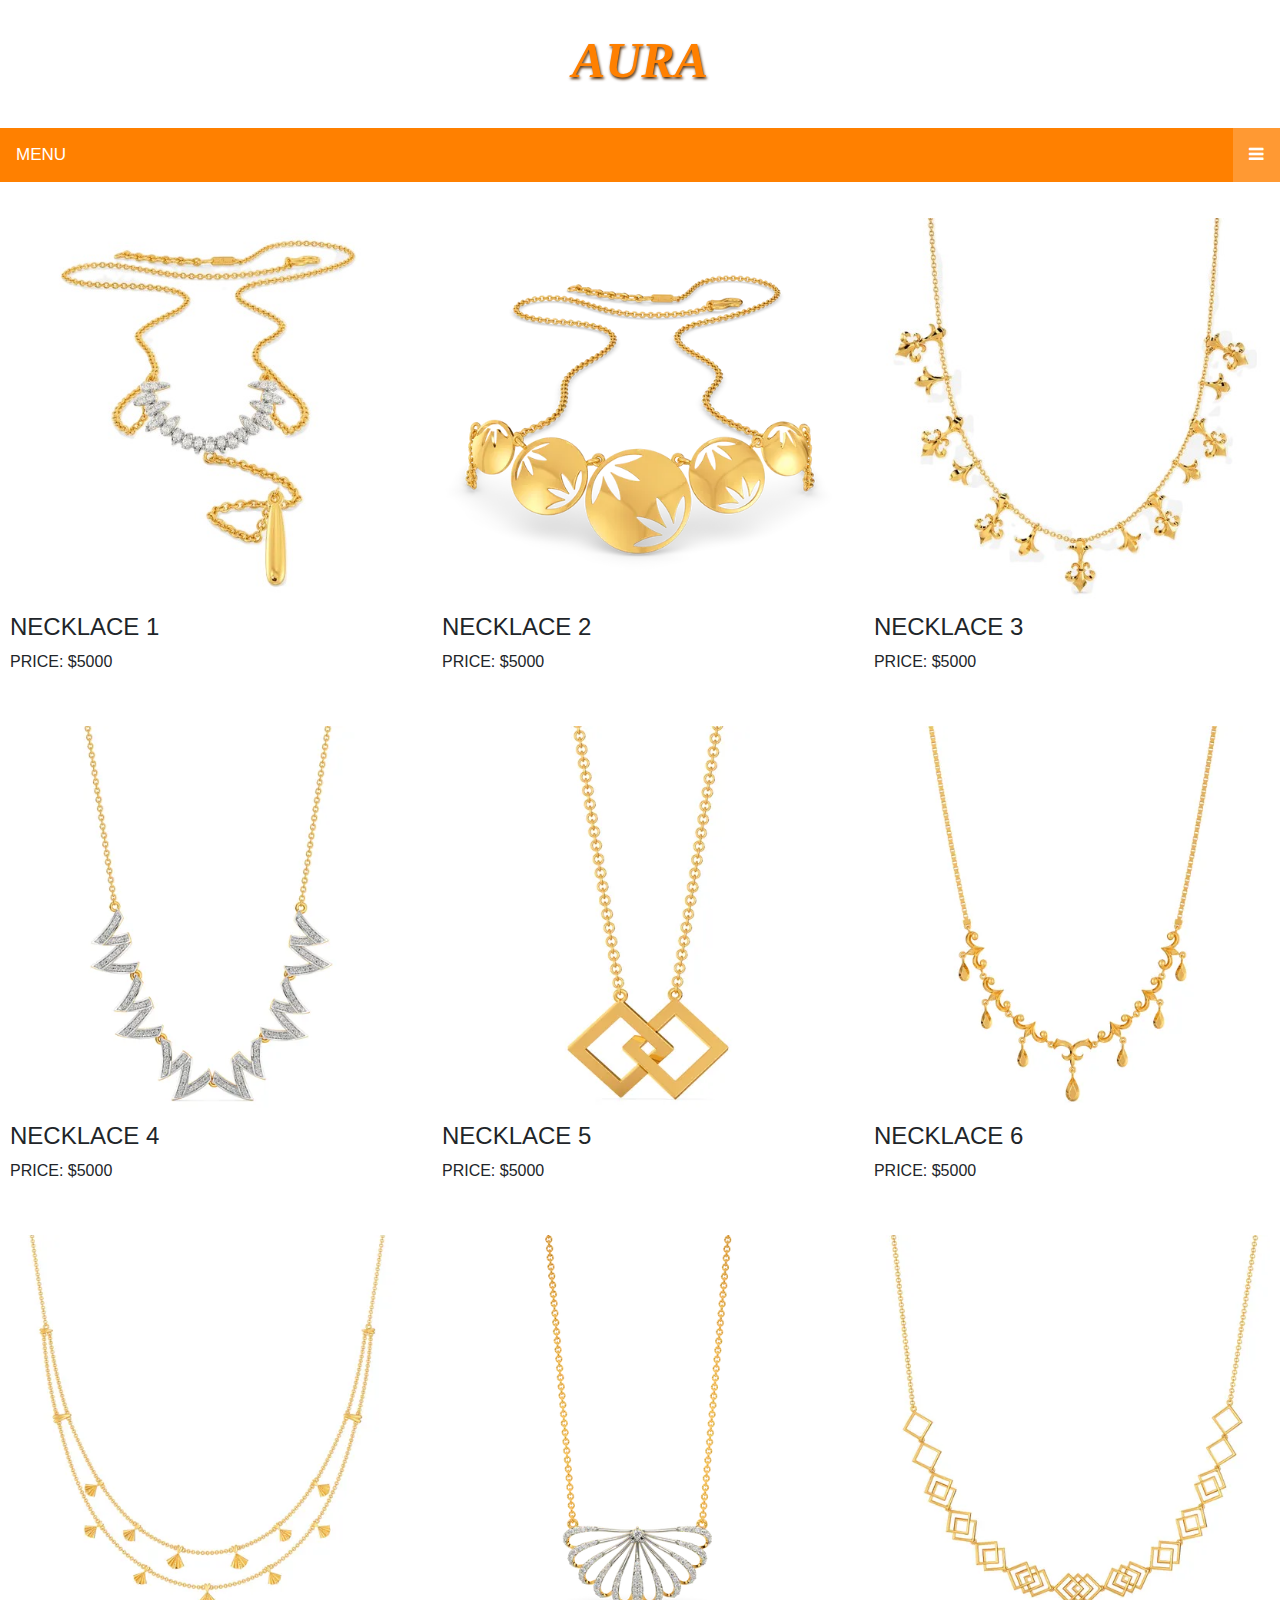
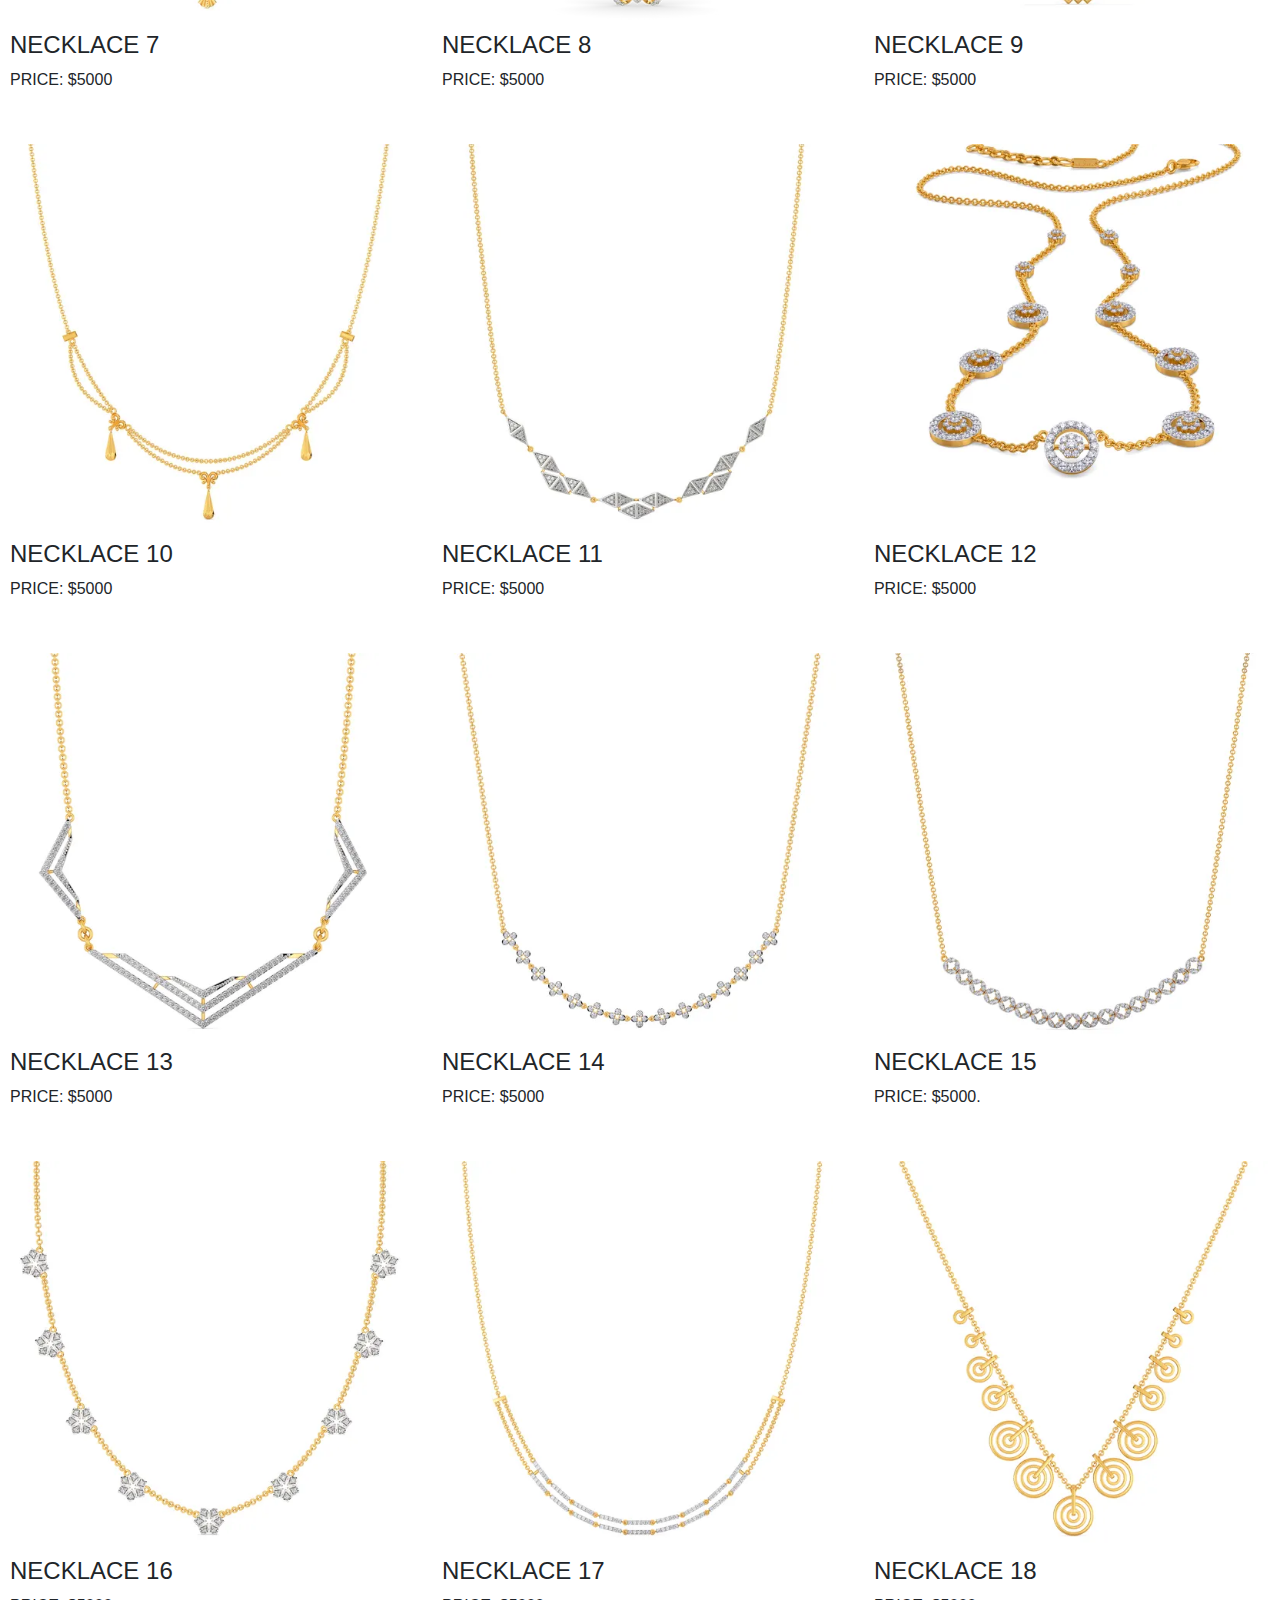
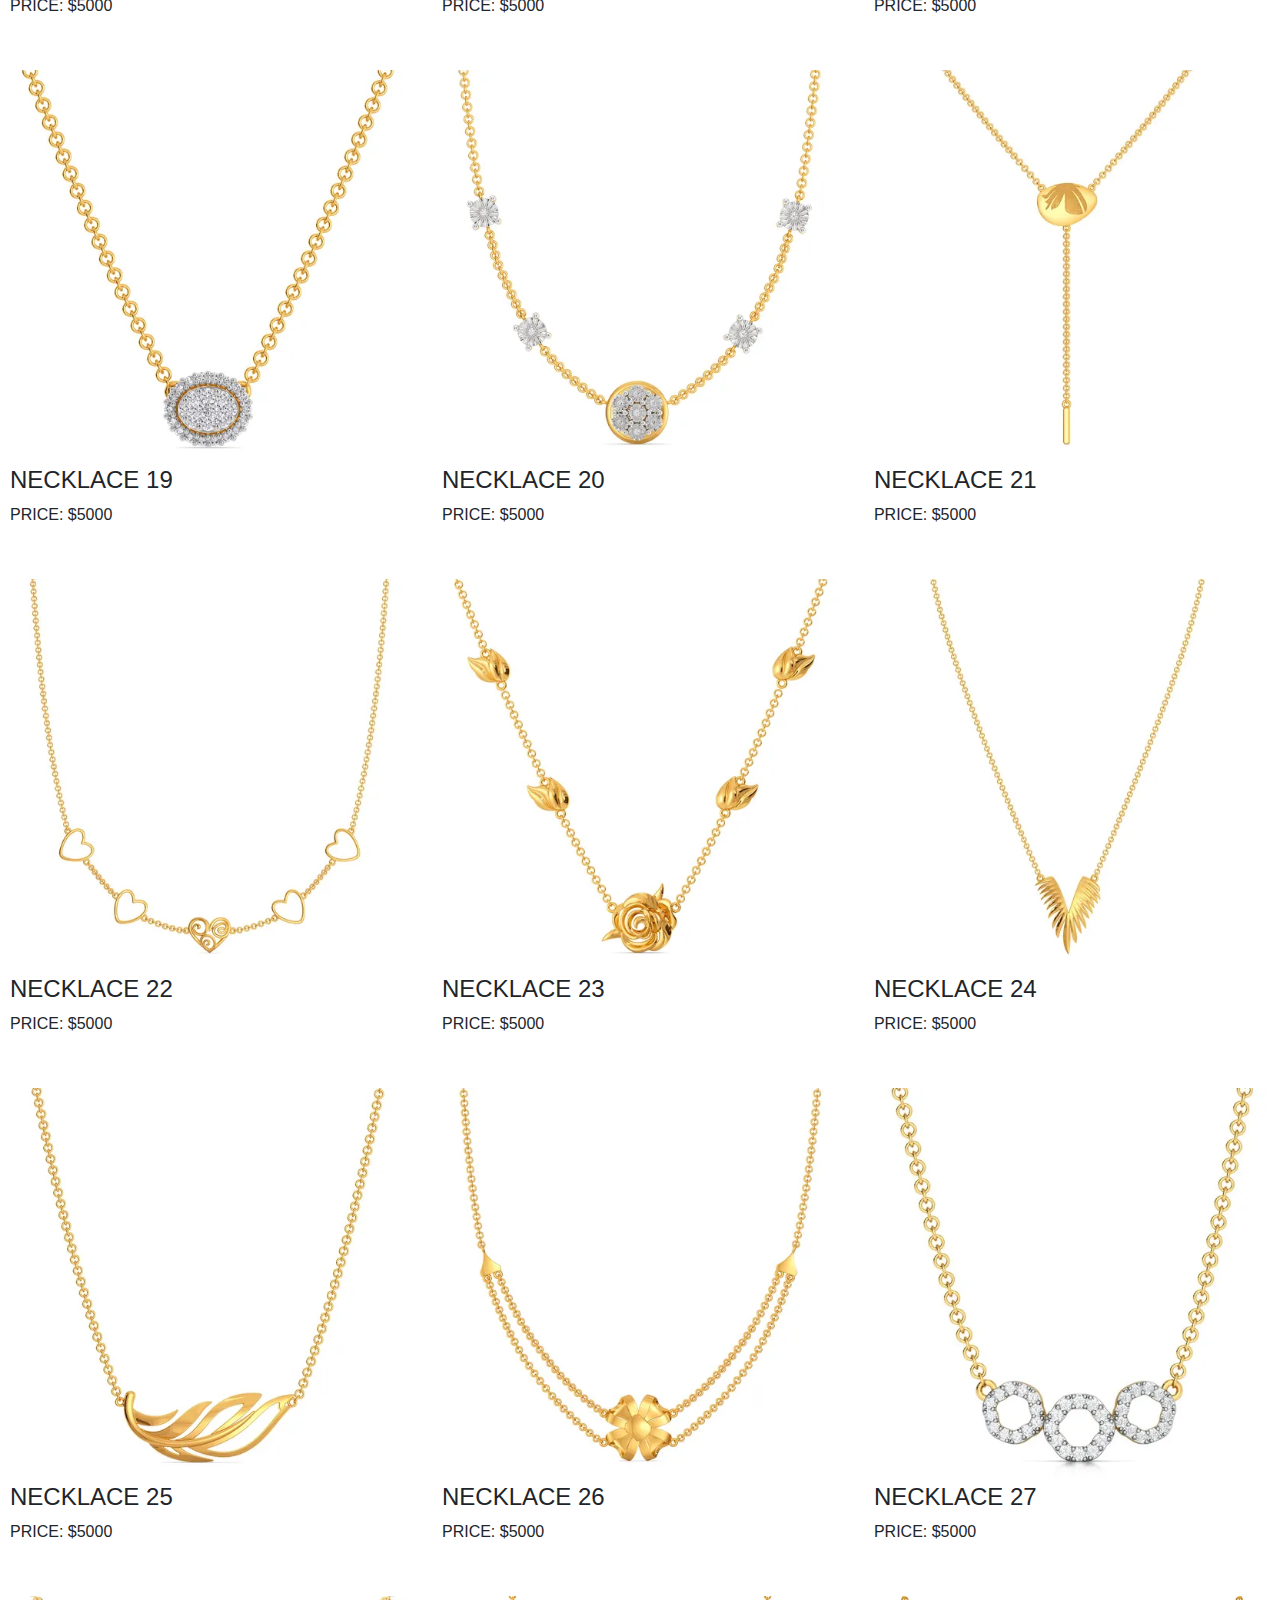
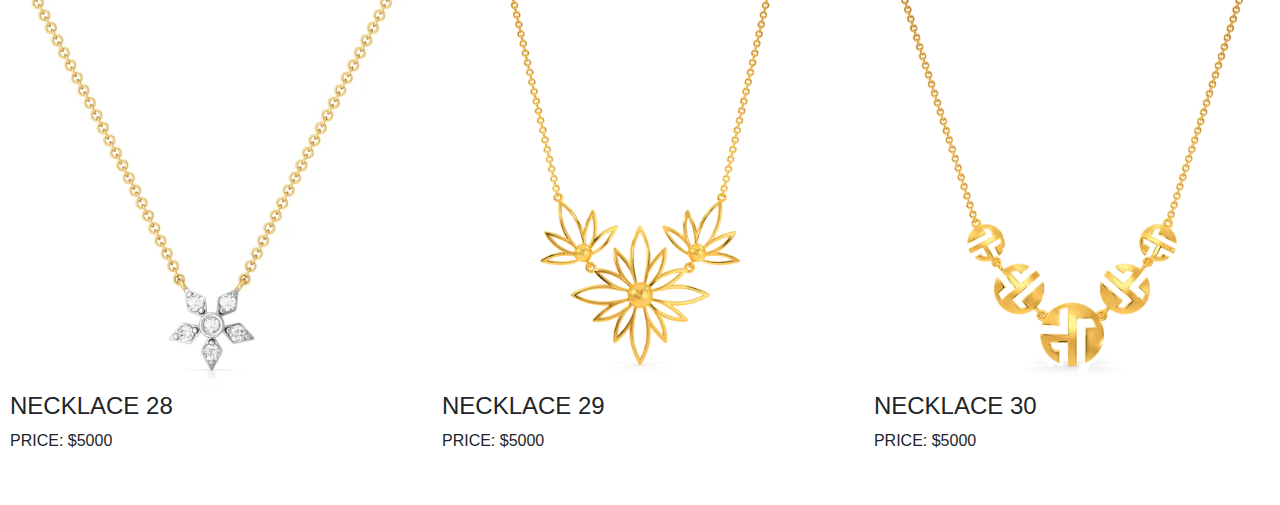
<file: necklace.html>
<!DOCTYPE html>
<html lang="en">
<head>
  <title>Bootstrap Example</title>
  <meta charset="utf-8">
  <meta name="viewport" content="width=device-width, initial-scale=1">
  <link href="https://cdn.jsdelivr.net/npm/bootstrap@5.3.3/dist/css/bootstrap.min.css" rel="stylesheet">
  <script src="https://cdn.jsdelivr.net/npm/bootstrap@5.3.3/dist/js/bootstrap.bundle.min.js"></script>
  <link rel="stylesheet" href="https://cdnjs.cloudflare.com/ajax/libs/font-awesome/4.7.0/css/font-awesome.min.css">
  <link rel="stylesheet" type="text/css" href="necklace.css" />
 
</head>
<body>
    <div class="header">
        <h1><b><i>AURA</i></b></h1>
      </div>


  <!-- Simulate a smartphone / tablet -->
<div class="mobile-container">

  <!-- Top Navigation Menu -->
  <div class="topnav">
    <a href="index.html" class="active">MENU</a>
    <div id="myLinks">
      <a href="ring.html">Ring</a>
      <a href="earring.html">Earring</a>
      <a href="necklace.html">Necklace</a>
      <a href="pendant.html">Pendant</a>
      <a href="bangle.html">Bangle</a>
    </div>
    <a href="javascript:void(0);" class="icon" onclick="myFunction()">
      <i class="fa fa-bars"></i>
    </a>
  </div>
</div>
  <script src = "necklace.js"></script>

  <!-- Portfolio Gallery Grid -->
<div class="row">
  <div class="column nature">
    <div class="content">
      <img src="img_aura\necklace1.jpg" alt="Mountains" style="width:100%">
      <h4>NECKLACE 1</h4>
      <p>PRICE: $5000</p>
    </div>
  </div>
  <div class="column nature">
    <div class="content">
    <img src="img_aura\necklace2.webp" alt="Lights" style="width:100%">
      <h4>NECKLACE 2</h4>
      <p>PRICE: $5000</p>
    </div>
  </div>
  <div class="column nature">
    <div class="content">
    <img src="img_aura\necklace3.jpg" alt="Nature" style="width:100%">
      <h4>NECKLACE 3</h4>
      <p>PRICE: $5000</p>
    </div>
  </div>
  
  <div class="column cars">
    <div class="content">
      <img src="img_aura\necklace4.webp" alt="Car" style="width:100%">
      <h4>NECKLACE 4</h4>
      <p>PRICE: $5000</p>
    </div>
  </div>
  <div class="column cars">
    <div class="content">
    <img src="img_aura\necklace5.webp" alt="Car" style="width:100%">
      <h4>NECKLACE 5</h4>
      <p>PRICE: $5000</p>
    </div>
  </div>
  <div class="column cars">
    <div class="content">
    <img src="img_aura\necklace6.webp" alt="Car" style="width:100%">
      <h4>NECKLACE 6</h4>
      <p>PRICE: $5000</p>
    </div>
  </div>

  <div class="column people">
    <div class="content">
      <img src="img_aura\necklace7.webp" alt="Car" style="width:100%">
      <h4>NECKLACE 7</h4>
      <p>PRICE: $5000</p>
    </div>
  </div>
  <div class="column people">
    <div class="content">
    <img src="img_aura\necklace8.webp" alt="Car" style="width:100%">
      <h4>NECKLACE 8</h4>
      <p>PRICE: $5000</p>
    </div>
  </div>
  <div class="column people">
    <div class="content">
    <img src="img_aura\necklace9.webp" alt="Car" style="width:100%">
      <h4>NECKLACE 9</h4>
      <p>PRICE: $5000</p>
    </div>
  </div>

  <div class="column cars">
    <div class="content">
      <img src="img_aura\necklace10.webp" alt="Car" style="width:100%">
      <h4>NECKLACE 10</h4>
      <p>PRICE: $5000</p>
    </div>
  </div>
  <div class="column cars">
    <div class="content">
    <img src="img_aura\necklace11.webp" alt="Car" style="width:100%">
      <h4>NECKLACE 11</h4>
      <p>PRICE: $5000</p>
    </div>
  </div>
  <div class="column cars">
    <div class="content">
    <img src="img_aura\necklace12.webp" alt="Car" style="width:100%">
      <h4>NECKLACE 12</h4>
      <p>PRICE: $5000</p>
    </div>
  </div>

  <div class="column cars">
    <div class="content">
      <img src="img_aura\necklace13.webp" alt="Car" style="width:100%">
      <h4>NECKLACE 13</h4>
      <p>PRICE: $5000</p>
    </div>
  </div>
  <div class="column cars">
    <div class="content">
    <img src="img_aura\necklace14.webp" alt="Car" style="width:100%">
      <h4>NECKLACE 14</h4>
      <p>PRICE: $5000</p>
    </div>
  </div>
  <div class="column cars">
    <div class="content">
    <img src="img_aura\necklace15.webp" alt="Car" style="width:100%">
      <h4>NECKLACE 15</h4>
      <p>PRICE: $5000.</p>
    </div>
  </div>

  <div class="column cars">
    <div class="content">
      <img src="img_aura\necklace16.webp" alt="Car" style="width:100%">
      <h4>NECKLACE 16</h4>
      <p>PRICE: $5000</p>
    </div>
  </div>
  <div class="column cars">
    <div class="content">
    <img src="img_aura\necklace17.webp" alt="Car" style="width:100%">
      <h4>NECKLACE 17</h4>
      <p>PRICE: $5000</p>
    </div>
  </div>
  <div class="column cars">
    <div class="content">
    <img src="img_aura\necklace18.webp" alt="Car" style="width:100%">
      <h4>NECKLACE 18</h4>
      <p>PRICE: $5000</p>
    </div>
  </div>

  <div class="column cars">
    <div class="content">
      <img src="img_aura\necklace19.webp" alt="Car" style="width:100%">
      <h4>NECKLACE 19</h4>
      <p>PRICE: $5000</p>
    </div>
  </div>
  <div class="column cars">
    <div class="content">
    <img src="img_aura\necklace20.webp" alt="Car" style="width:100%">
      <h4>NECKLACE 20</h4>
      <p>PRICE: $5000</p>
    </div>
  </div>
  <div class="column cars">
    <div class="content">
    <img src="img_aura\necklace21.webp" alt="Car" style="width:100%">
      <h4>NECKLACE 21</h4>
      <p>PRICE: $5000</p>
    </div>
  </div>

  <div class="column cars">
    <div class="content">
      <img src="img_aura\necklace22.webp" alt="Car" style="width:100%">
      <h4>NECKLACE 22</h4>
      <p>PRICE: $5000</p>
    </div>
  </div>
  <div class="column cars">
    <div class="content">
    <img src="img_aura\necklace23.webp" alt="Car" style="width:100%">
      <h4>NECKLACE 23</h4>
      <p>PRICE: $5000</p>
    </div>
  </div>
  <div class="column cars">
    <div class="content">
    <img src="img_aura\necklace24.webp" alt="Car" style="width:100%">
      <h4>NECKLACE 24</h4>
      <p>PRICE: $5000</p>
    </div>
  </div>

  <div class="column cars">
    <div class="content">
      <img src="img_aura\necklace25.webp" alt="Car" style="width:100%">
      <h4>NECKLACE 25</h4>
      <p>PRICE: $5000</p>
    </div>
  </div>
  <div class="column cars">
    <div class="content">
    <img src="img_aura\necklace26.webp" alt="Car" style="width:100%">
      <h4>NECKLACE 26</h4>
      <p>PRICE: $5000</p>
    </div>
  </div>
  <div class="column cars">
    <div class="content">
    <img src="img_aura\necklace27.webp" alt="Car" style="width:100%">
      <h4>NECKLACE 27</h4>
      <p>PRICE: $5000</p>
    </div>
  </div>

  <div class="column cars">
    <div class="content">
      <img src="img_aura\necklace28.webp" alt="Car" style="width:100%">
      <h4>NECKLACE 28</h4>
      <p>PRICE: $5000</p>
    </div>
  </div>
  <div class="column cars">
    <div class="content">
    <img src="img_aura\necklace29.webp" alt="Car" style="width:100%">
      <h4>NECKLACE 29</h4>
      <p>PRICE: $5000</p>
    </div>
  </div>
  <div class="column cars">
    <div class="content">
    <img src="img_aura\necklace30.webp" alt="Car" style="width:100%">
      <h4>NECKLACE 30</h4>
      <p>PRICE: $5000</p>
    </div>
  </div>
<!-- END GRID -->
</div>

<!-- END MAIN -->
</div>
<script src = "ring.js"></script>
</body>
</html>
</file>
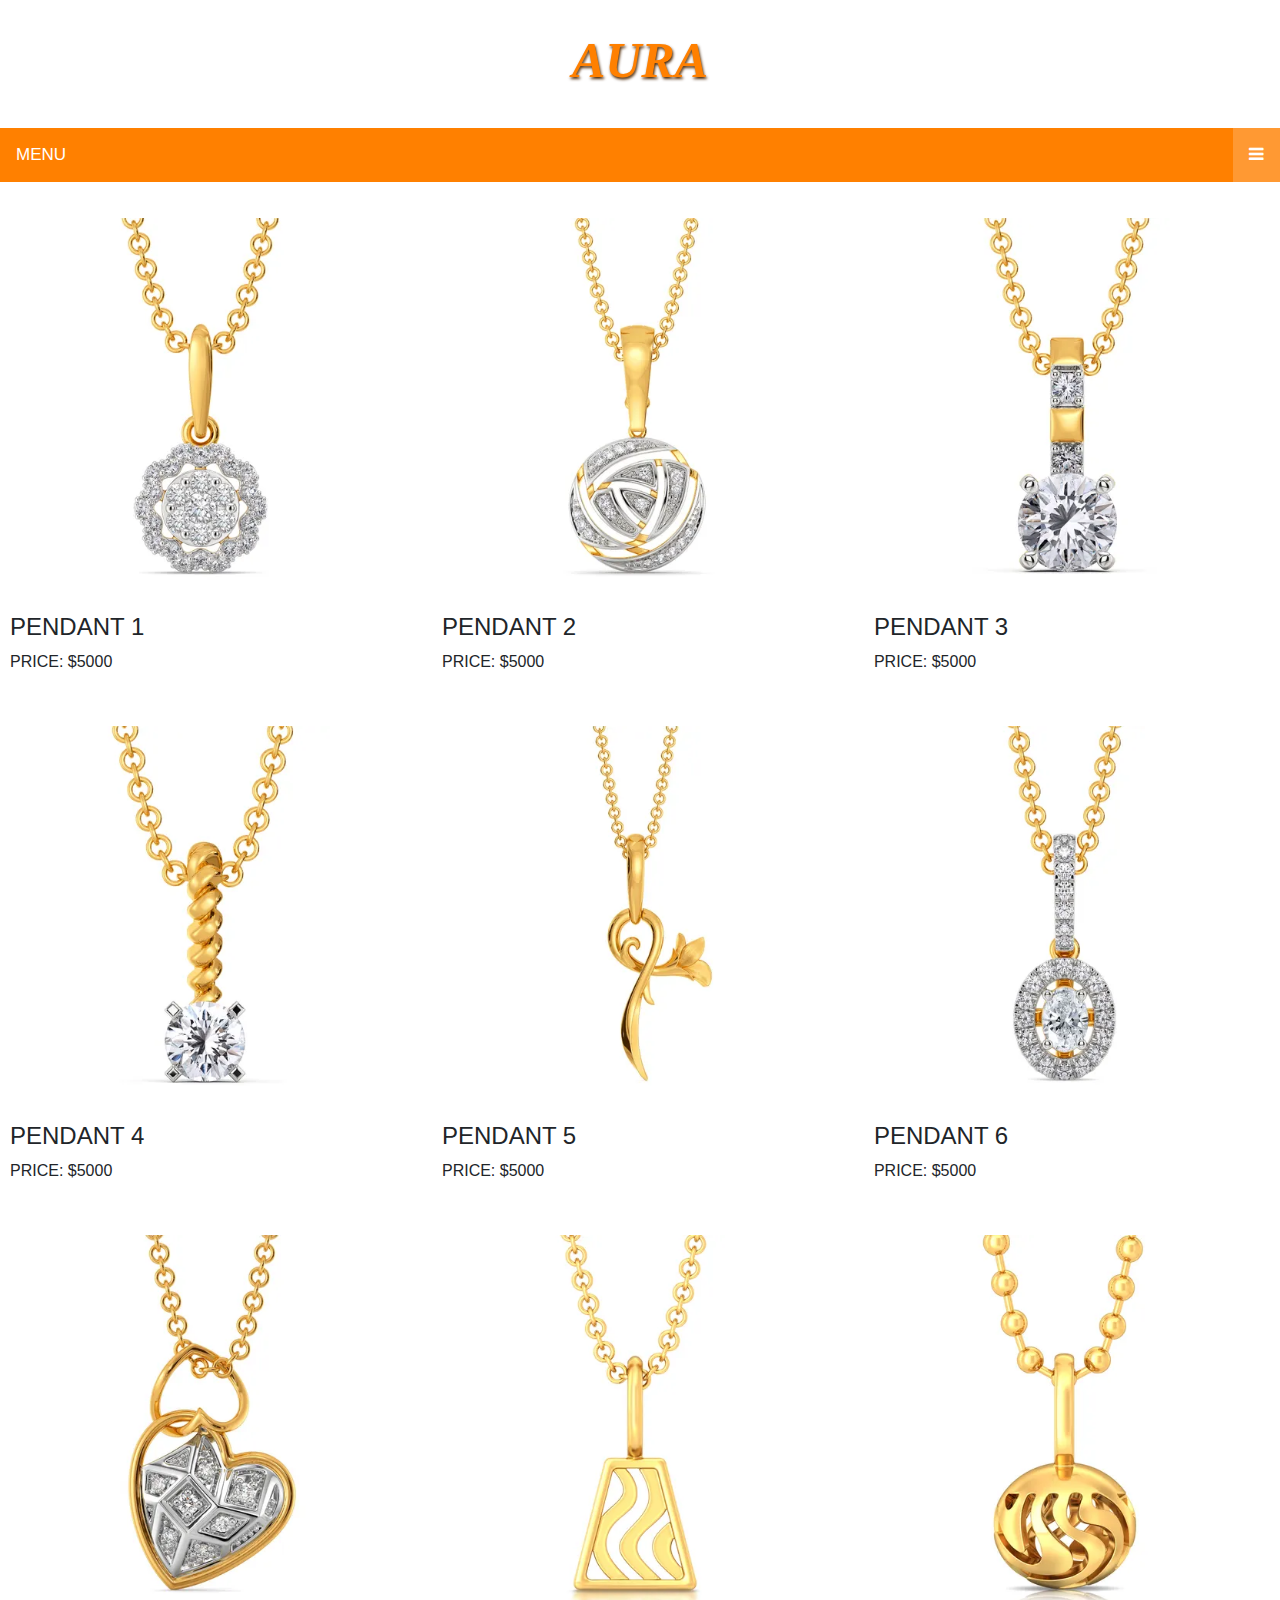
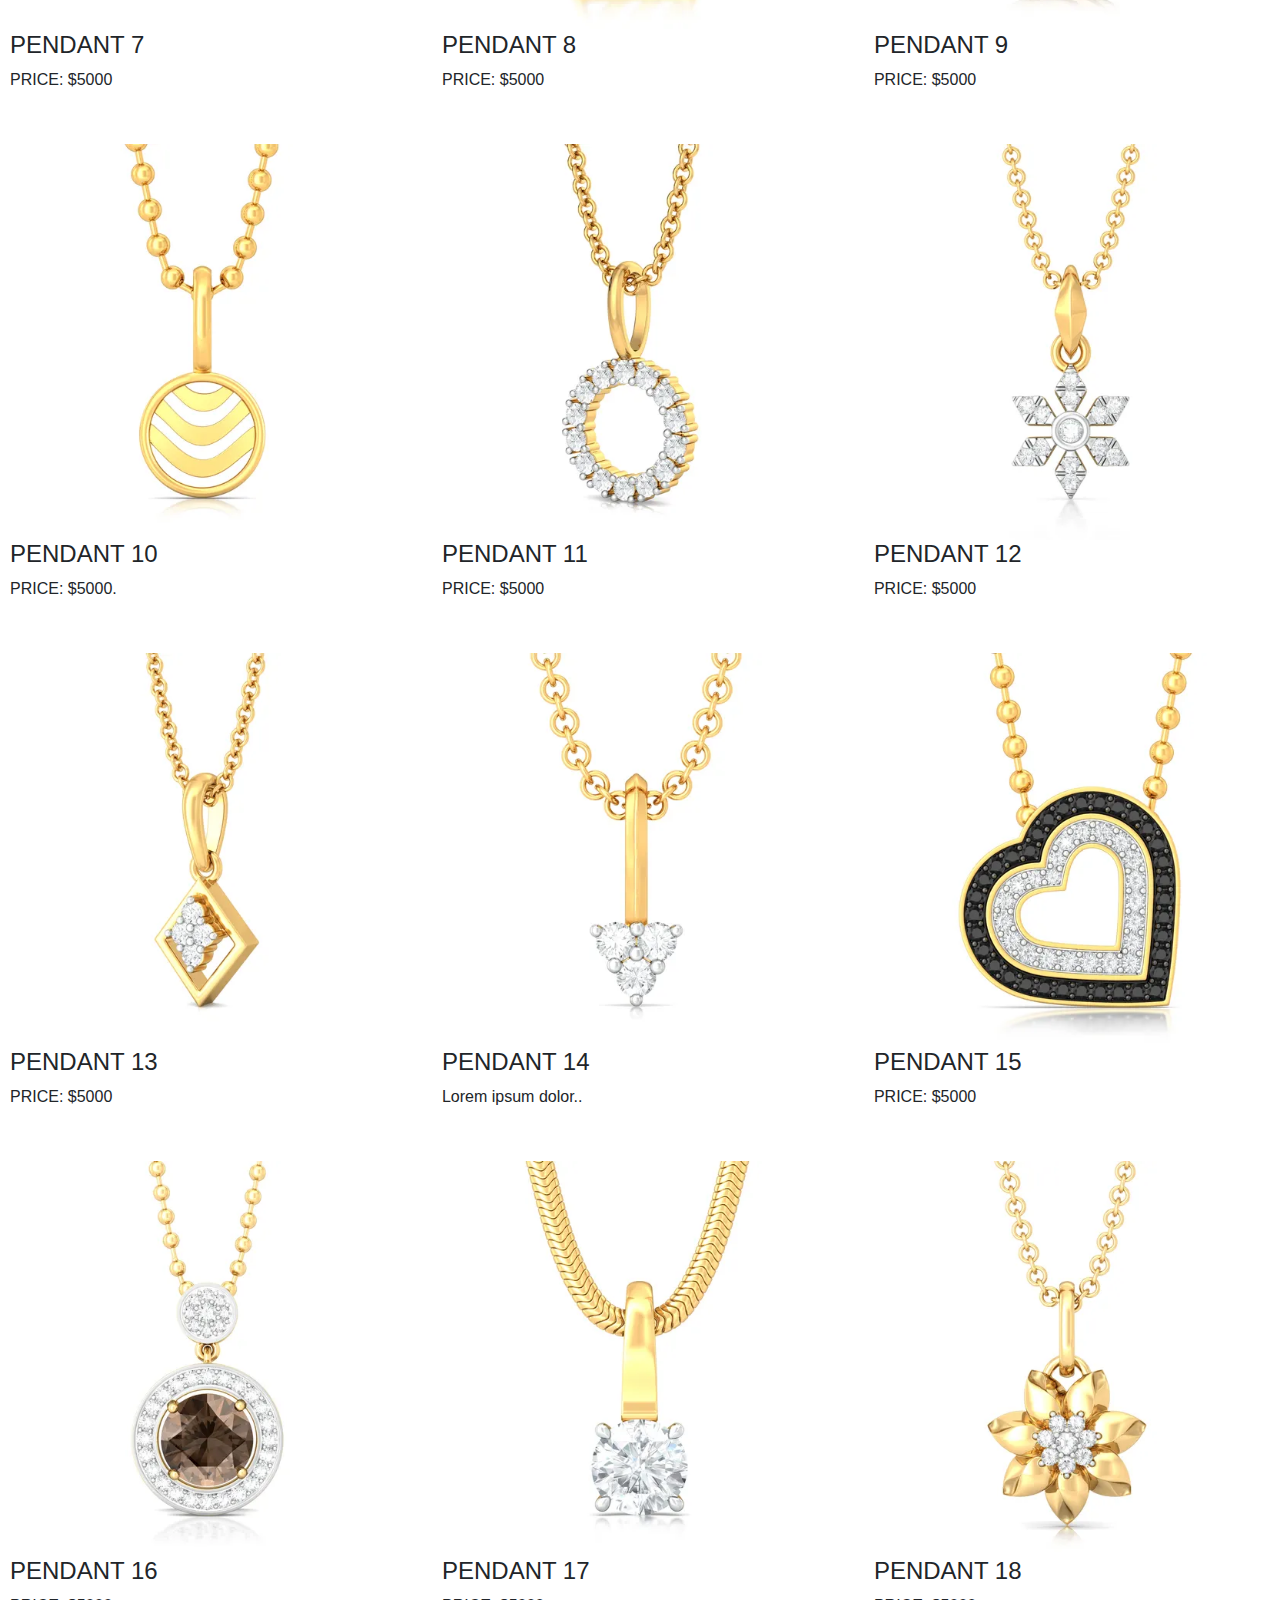
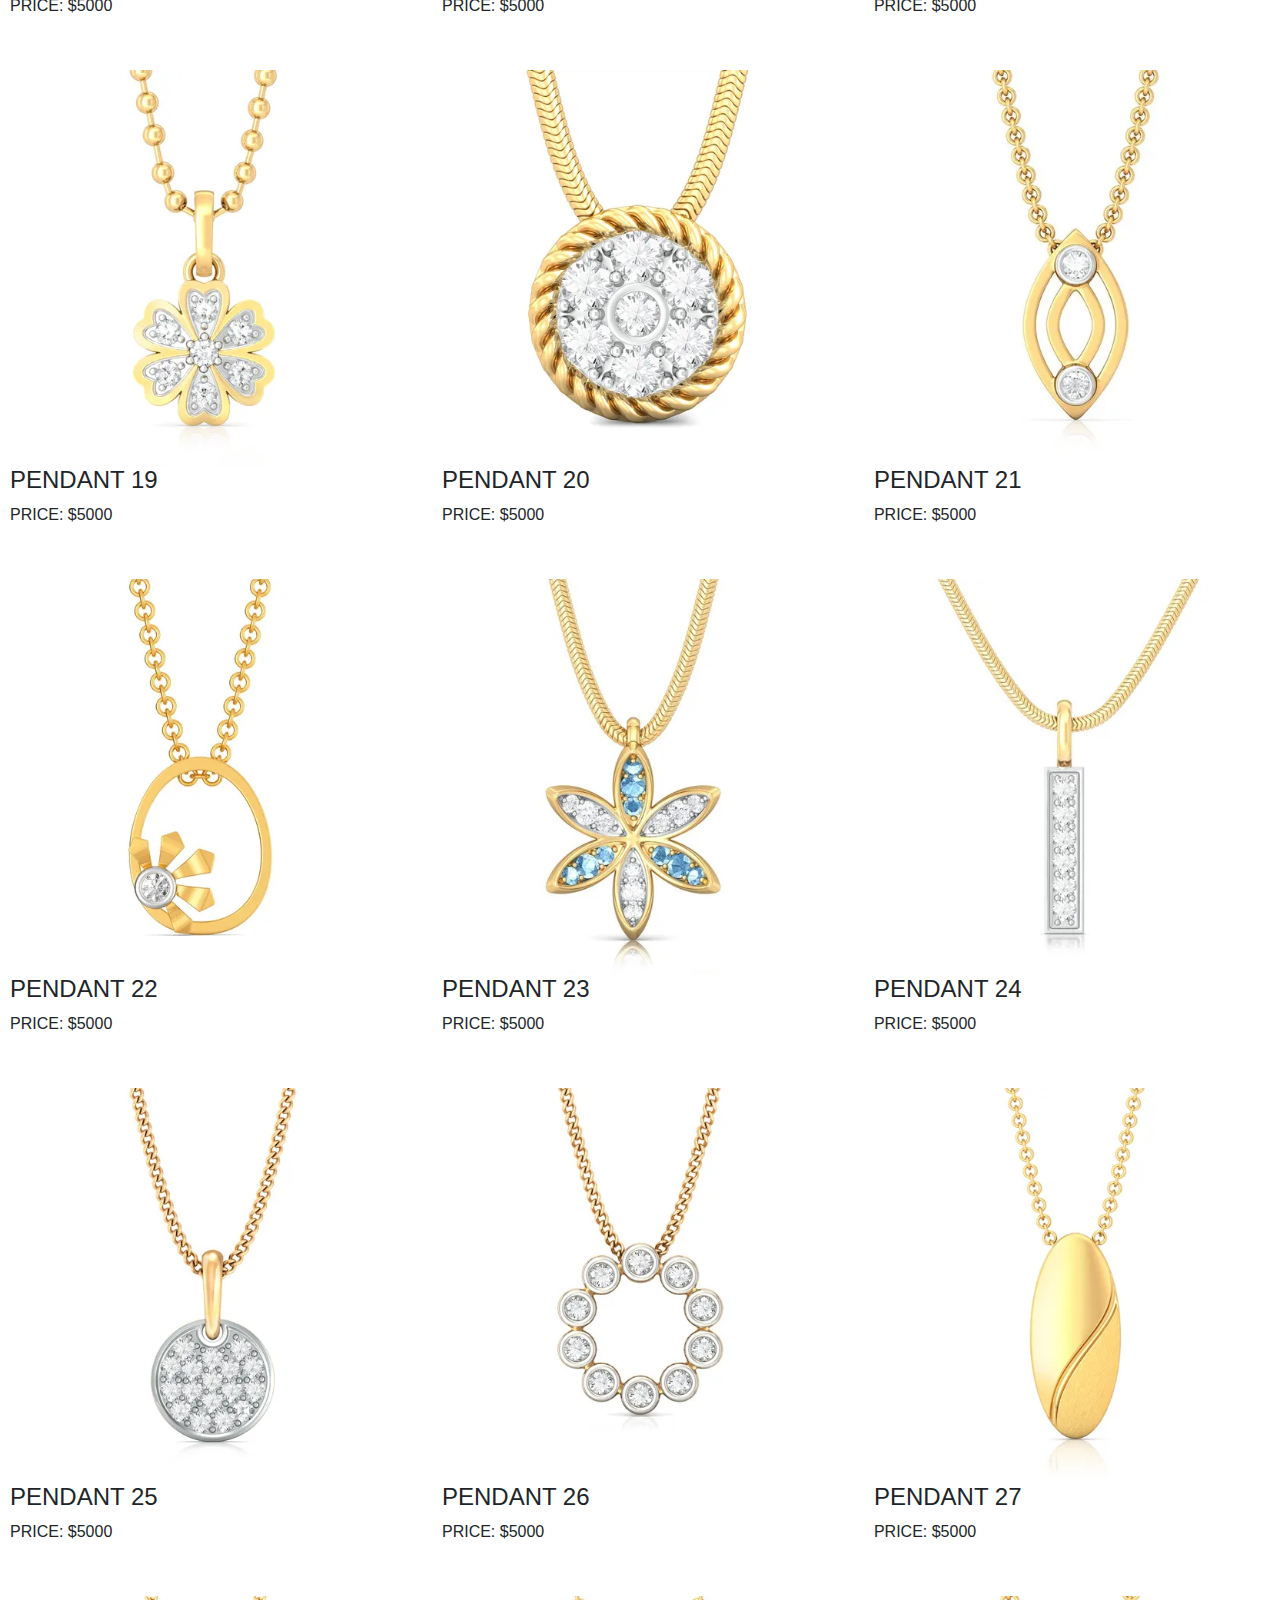
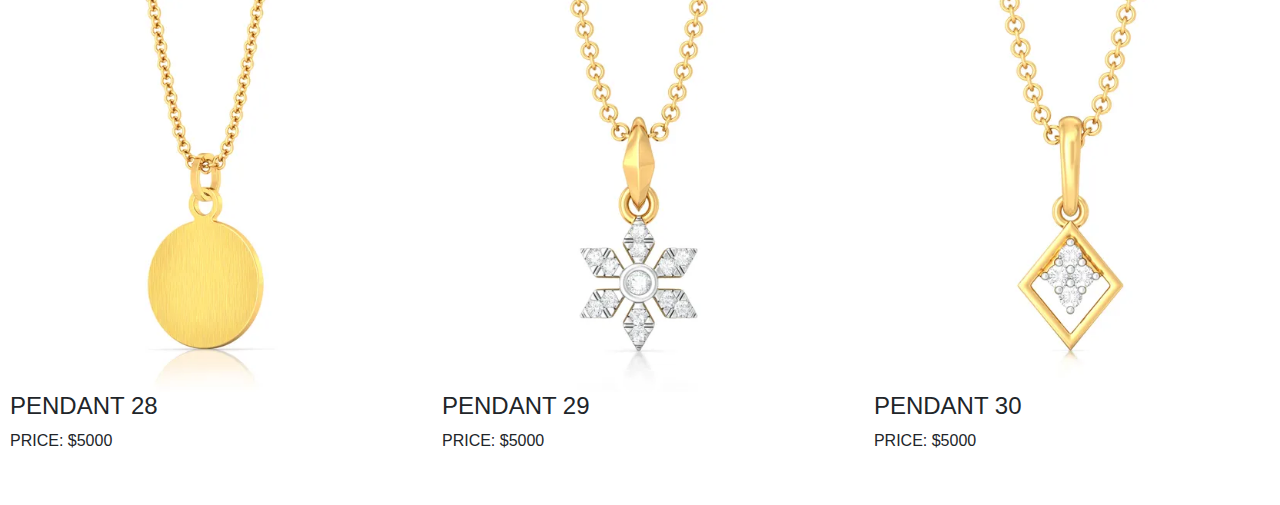
<file: pendant.html>
<!DOCTYPE html>
<html lang="en">
<head>
  <title>Bootstrap Example</title>
  <meta charset="utf-8">
  <meta name="viewport" content="width=device-width, initial-scale=1">
  <link href="https://cdn.jsdelivr.net/npm/bootstrap@5.3.3/dist/css/bootstrap.min.css" rel="stylesheet">
  <script src="https://cdn.jsdelivr.net/npm/bootstrap@5.3.3/dist/js/bootstrap.bundle.min.js"></script>
  <link rel="stylesheet" href="https://cdnjs.cloudflare.com/ajax/libs/font-awesome/4.7.0/css/font-awesome.min.css">
  <link rel="stylesheet" type="text/css" href="pendant.css" />
 
</head>
<body>
    <div class="header">
        <h1><b><i>AURA</i></b></h1>
      </div>


  <!-- Simulate a smartphone / tablet -->
<div class="mobile-container">

  <!-- Top Navigation Menu -->
  <div class="topnav">
    <a href="index.html" class="active">MENU</a>
    <div id="myLinks">
      <a href="ring.html">Ring</a>
      <a href="earring.html">Earring</a>
      <a href="necklace.html">Necklace</a>
      <a href="pendant.html">Pendant</a>
      <a href="bangle.html">Bangle</a>
    </div>
    <a href="javascript:void(0);" class="icon" onclick="myFunction()">
      <i class="fa fa-bars"></i>
    </a>
  </div>
</div>
  <script src = "pendant.js"></script>

  <!-- Portfolio Gallery Grid -->
<div class="row">
  <div class="column nature">
    <div class="content">
      <img src="img_aura\pend1.webp" alt="Mountains" style="width:100%">
      <h4>PENDANT 1</h4>
      <p>PRICE: $5000</p>
    </div>
  </div>
  <div class="column nature">
    <div class="content">
    <img src="img_aura\pend2.webp" alt="Lights" style="width:100%">
      <h4>PENDANT 2</h4>
      <p>PRICE: $5000</p>
    </div>
  </div>
  <div class="column nature">
    <div class="content">
    <img src="img_aura\pend3.webp" alt="Nature" style="width:100%">
      <h4>PENDANT 3 </h4>
      <p>PRICE: $5000</p>
    </div>
  </div>
  
  <div class="column cars">
    <div class="content">
      <img src="img_aura\pend4.webp" alt="Car" style="width:100%">
      <h4>PENDANT 4</h4>
      <p>PRICE: $5000</p>
    </div>
  </div>
  <div class="column cars">
    <div class="content">
    <img src="img_aura\pend5.webp" alt="Car" style="width:100%">
      <h4>PENDANT 5</h4>
      <p>PRICE: $5000</p>
    </div>
  </div>
  <div class="column cars">
    <div class="content">
    <img src="img_aura\pend6.webp" alt="Car" style="width:100%">
      <h4>PENDANT 6</h4>
      <p>PRICE: $5000</p>
    </div>
  </div>

  <div class="column people">
    <div class="content">
      <img src="img_aura\pend7.webp" alt="Car" style="width:100%">
      <h4>PENDANT 7</h4>
      <p>PRICE: $5000</p>
    </div>
  </div>
  <div class="column people">
    <div class="content">
    <img src="img_aura\pend8.webp" alt="Car" style="width:100%">
      <h4>PENDANT 8</h4>
      <p>PRICE: $5000</p>
    </div>
  </div>
  <div class="column people">
    <div class="content">
    <img src="img_aura\pend9.webp" alt="Car" style="width:100%">
      <h4>PENDANT 9</h4>
      <p>PRICE: $5000</p>
    </div>
  </div>

  <div class="column cars">
    <div class="content">
      <img src="img_aura\pend10.webp" alt="Car" style="width:100%">
      <h4>PENDANT 10</h4>
      <p>PRICE: $5000.</p>
    </div>
  </div>
  <div class="column cars">
    <div class="content">
    <img src="img_aura\pend11.webp" alt="Car" style="width:100%">
      <h4>PENDANT 11</h4>
      <p>PRICE: $5000</p>
    </div>
  </div>
  <div class="column cars">
    <div class="content">
    <img src="img_aura\pend12.webp" alt="Car" style="width:100%">
      <h4>PENDANT 12</h4>
      <p>PRICE: $5000</p>
    </div>
  </div>

  <div class="column cars">
    <div class="content">
      <img src="img_aura\pend13.webp" alt="Car" style="width:100%">
      <h4>PENDANT 13</h4>
      <p>PRICE: $5000</p>
    </div>
  </div>
  <div class="column cars">
    <div class="content">
    <img src="img_aura\pend14.webp" alt="Car" style="width:100%">
      <h4>PENDANT 14</h4>
      <p>Lorem ipsum dolor..</p>
    </div>
  </div>
  <div class="column cars">
    <div class="content">
    <img src="img_aura\pend15.webp" alt="Car" style="width:100%">
      <h4>PENDANT 15</h4>
      <p>PRICE: $5000</p>
    </div>
  </div>

  <div class="column cars">
    <div class="content">
      <img src="img_aura\pend16.webp" alt="Car" style="width:100%">
      <h4>PENDANT 16</h4>
      <p>PRICE: $5000</p>
    </div>
  </div>
  <div class="column cars">
    <div class="content">
    <img src="img_aura\pend17.webp" alt="Car" style="width:100%">
      <h4>PENDANT 17</h4>
      <p>PRICE: $5000</p>
    </div>
  </div>
  <div class="column cars">
    <div class="content">
    <img src="img_aura\pend18.webp" alt="Car" style="width:100%">
      <h4>PENDANT 18</h4>
      <p>PRICE: $5000</p>
    </div>
  </div>

  <div class="column cars">
    <div class="content">
      <img src="img_aura\pend19.webp" alt="Car" style="width:100%">
      <h4>PENDANT 19</h4>
      <p>PRICE: $5000</p>
    </div>
  </div>
  <div class="column cars">
    <div class="content">
    <img src="img_aura\pend20.webp" alt="Car" style="width:100%">
      <h4>PENDANT 20</h4>
      <p>PRICE: $5000</p>
    </div>
  </div>
  <div class="column cars">
    <div class="content">
    <img src="img_aura\pend21.webp" alt="Car" style="width:100%">
      <h4>PENDANT 21</h4>
      <p>PRICE: $5000</p>
    </div>
  </div>

  <div class="column cars">
    <div class="content">
      <img src="img_aura\pend22.webp" alt="Car" style="width:100%">
      <h4>PENDANT 22</h4>
      <p>PRICE: $5000</p>
    </div>
  </div>
  <div class="column cars">
    <div class="content">
    <img src="img_aura\pend23.webp" alt="Car" style="width:100%">
      <h4>PENDANT 23</h4>
      <p>PRICE: $5000</p>
    </div>
  </div>
  <div class="column cars">
    <div class="content">
    <img src="img_aura\pend24.webp" alt="Car" style="width:100%">
      <h4>PENDANT 24</h4>
      <p>PRICE: $5000</p>
    </div>
  </div>

  <div class="column cars">
    <div class="content">
      <img src="img_aura\pend25.webp" alt="Car" style="width:100%">
      <h4>PENDANT 25</h4>
      <p>PRICE: $5000</p>
    </div>
  </div>
  <div class="column cars">
    <div class="content">
    <img src="img_aura\pend26.webp" alt="Car" style="width:100%">
      <h4>PENDANT 26</h4>
      <p>PRICE: $5000</p>
    </div>
  </div>
  <div class="column cars">
    <div class="content">
    <img src="img_aura\pend27.webp" alt="Car" style="width:100%">
      <h4>PENDANT 27</h4>
      <p>PRICE: $5000</p>
    </div>
  </div>

  <div class="column cars">
    <div class="content">
      <img src="img_aura\pend28.webp" alt="Car" style="width:100%">
      <h4>PENDANT 28</h4>
      <p>PRICE: $5000</p>
    </div>
  </div>
  <div class="column cars">
    <div class="content">
    <img src="img_aura\pend29.webp" alt="Car" style="width:100%">
      <h4>PENDANT 29</h4>
      <p>PRICE: $5000</p>
    </div>
  </div>
  <div class="column cars">
    <div class="content">
    <img src="img_aura\pend30.webp" alt="Car" style="width:100%">
      <h4>PENDANT 30</h4>
      <p>PRICE: $5000</p>
    </div>
  </div>
<!-- END GRID -->
</div>

<!-- END MAIN -->
</div>
<script src = "ring.js"></script>
</body>
</html>
</file>
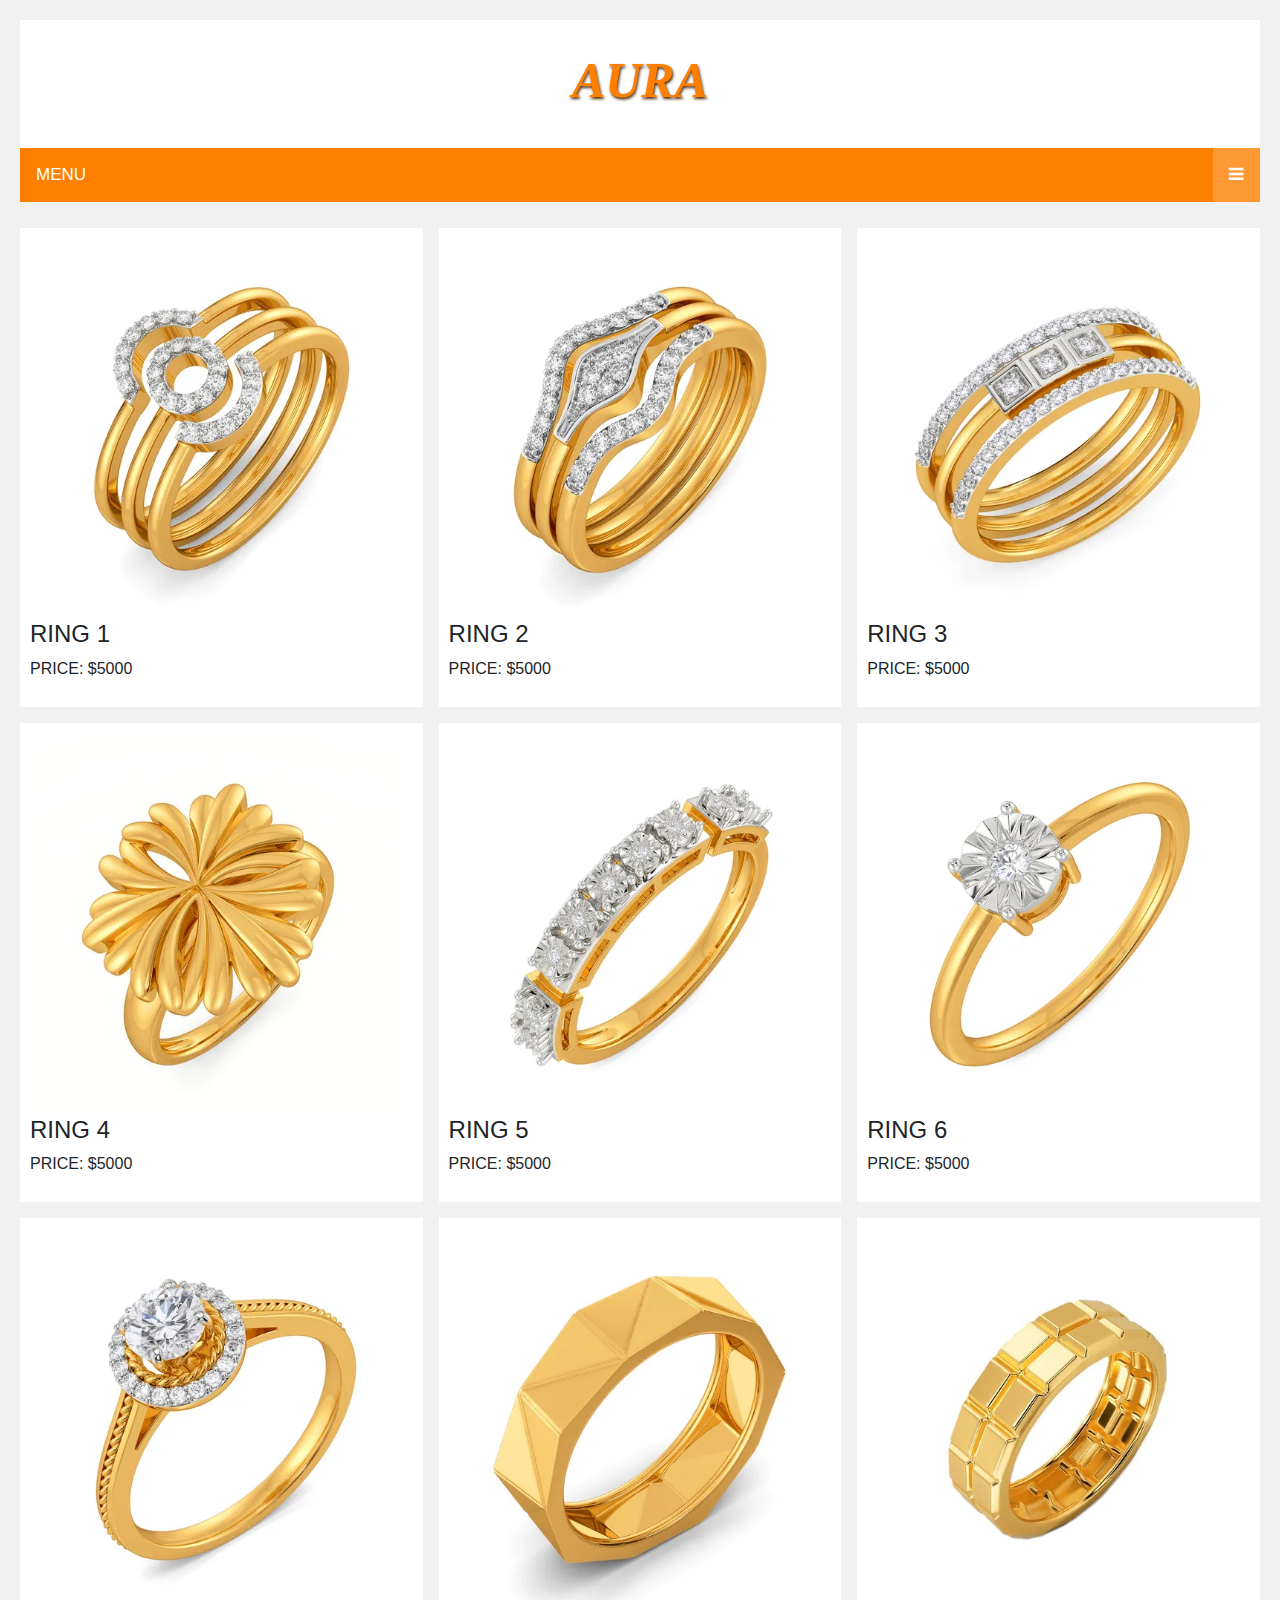
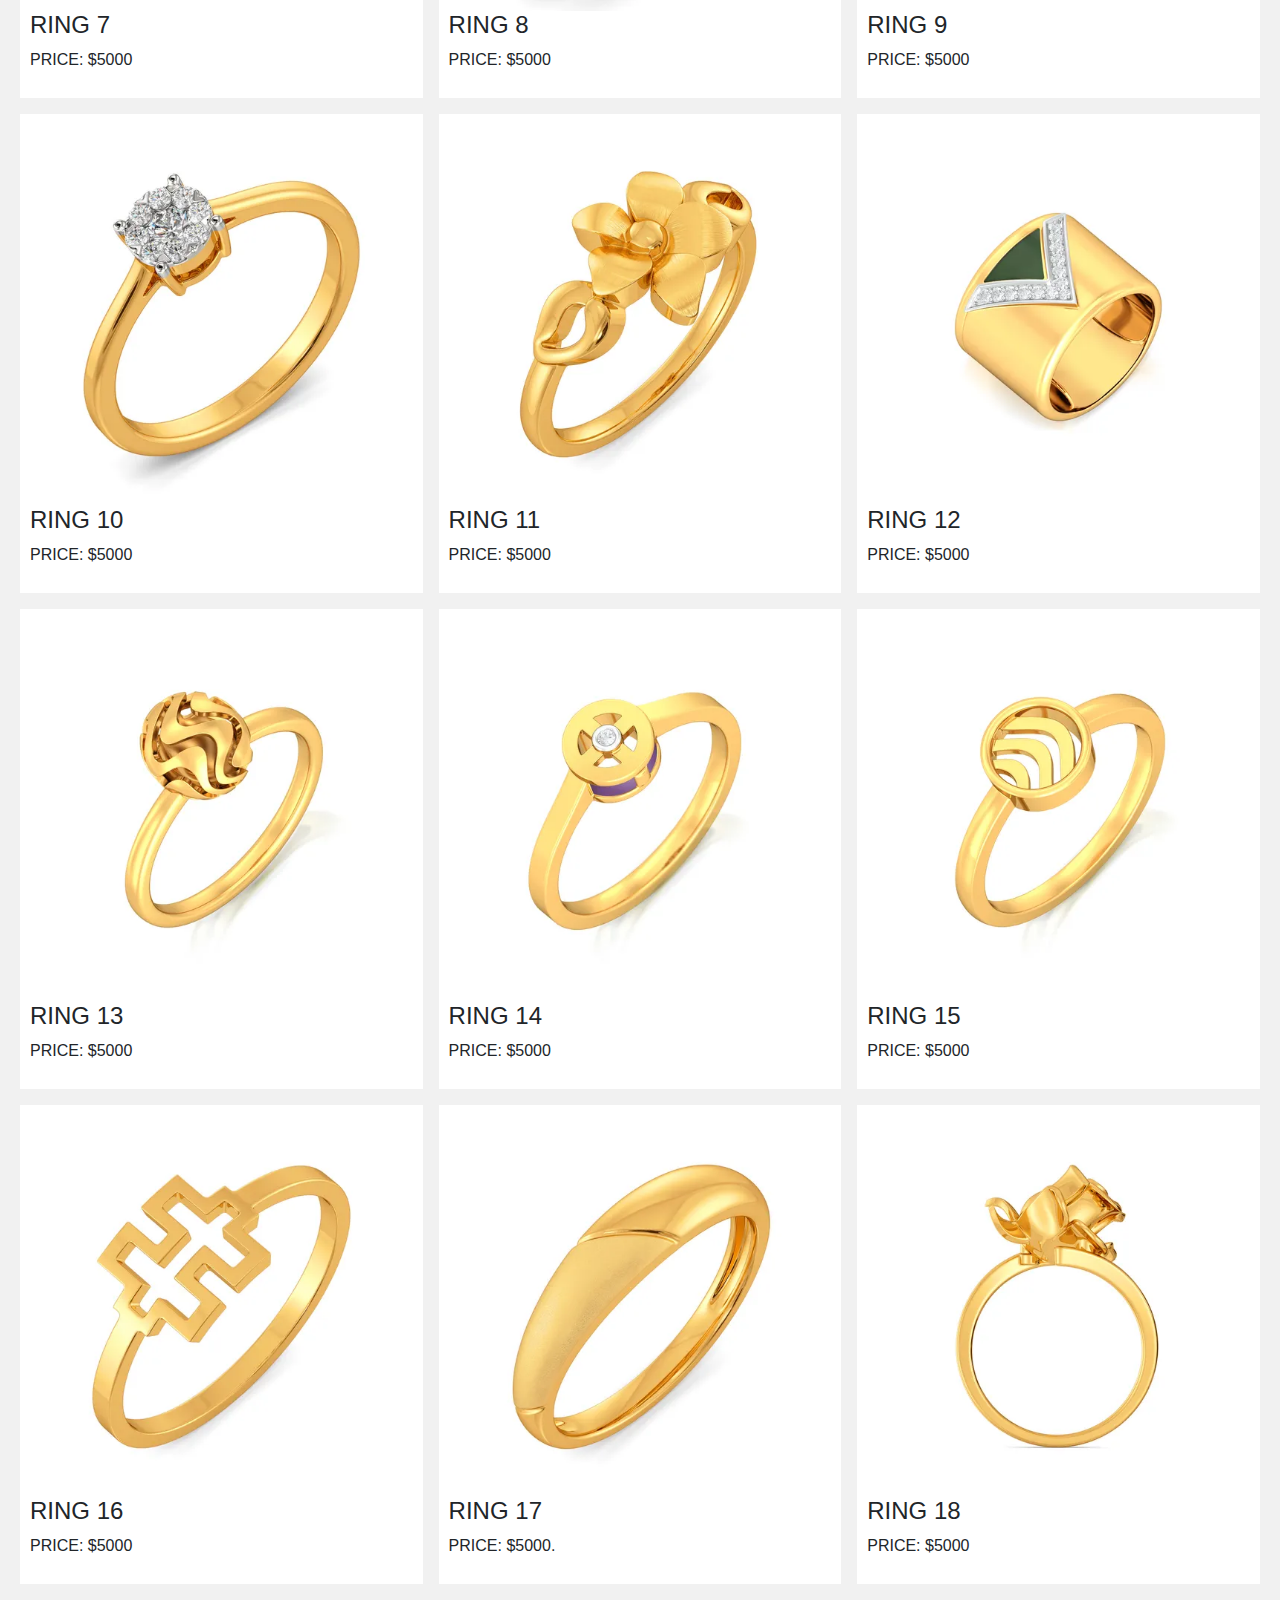
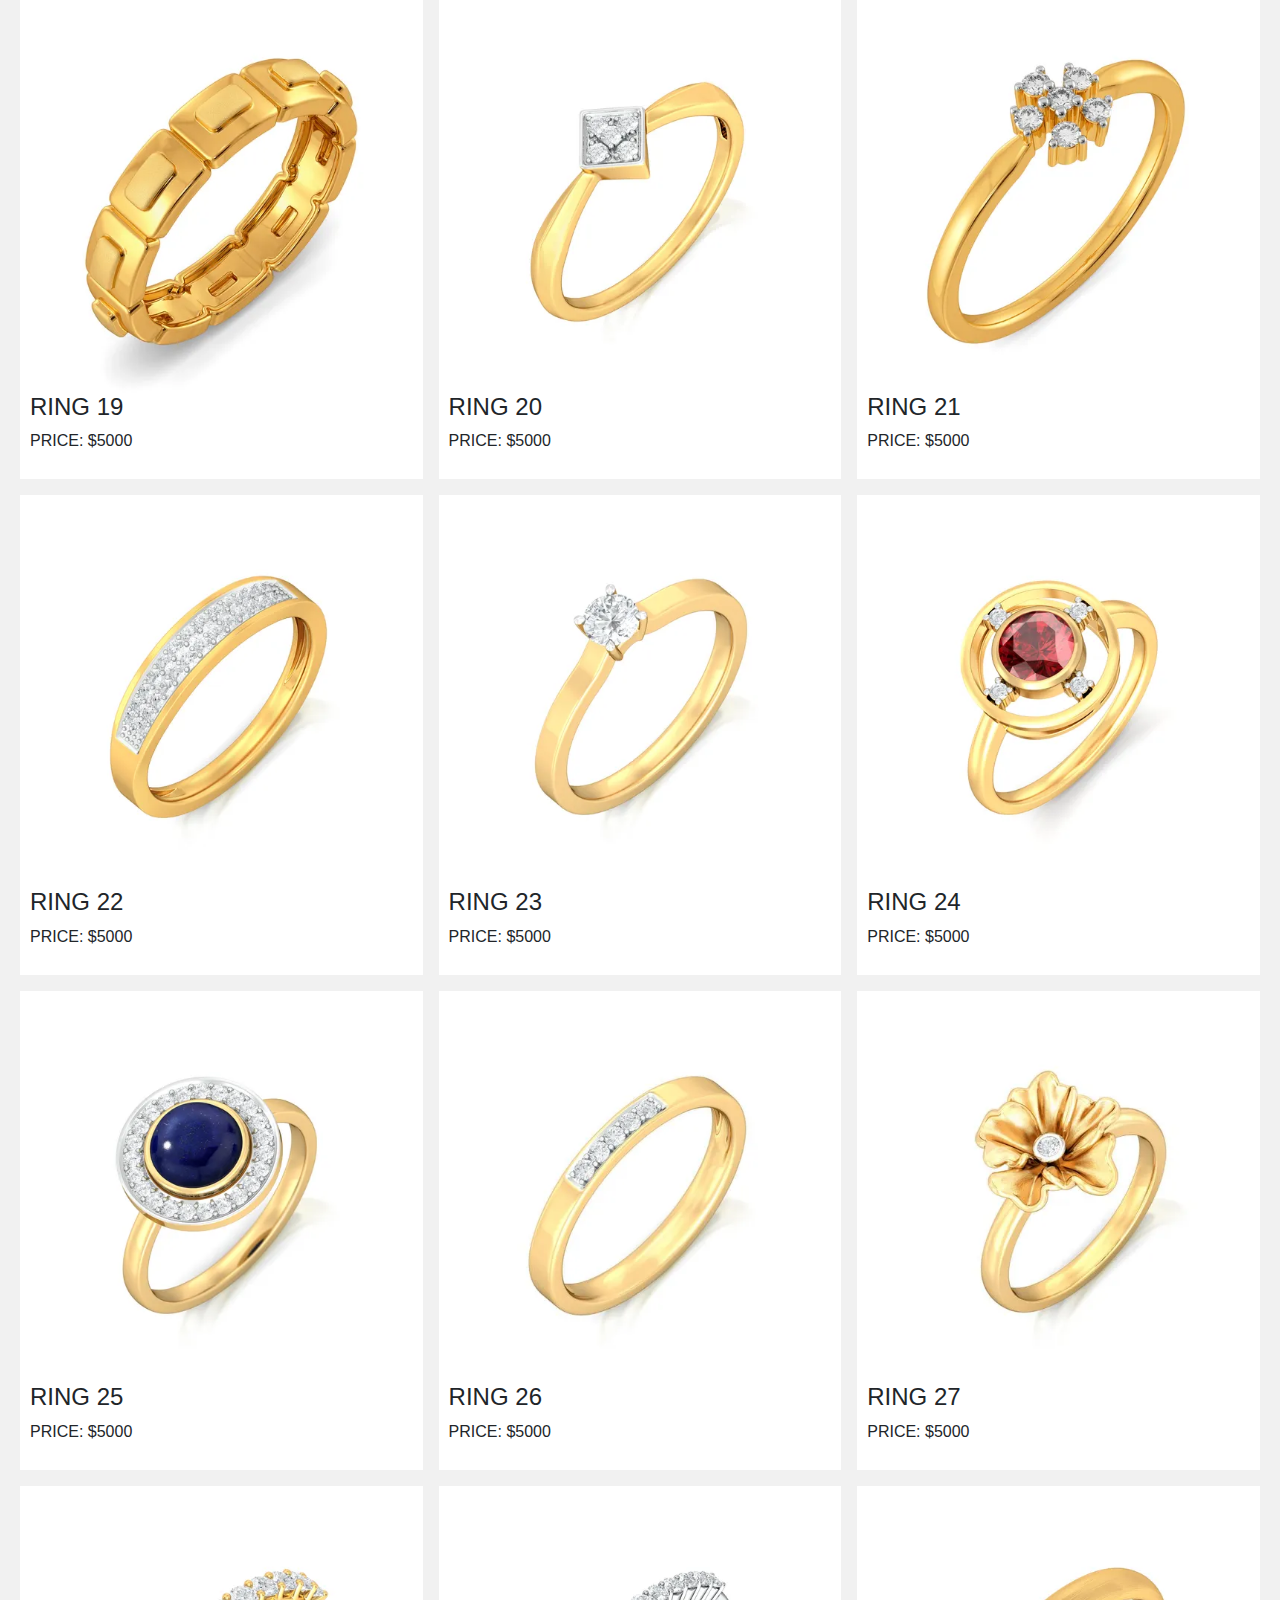
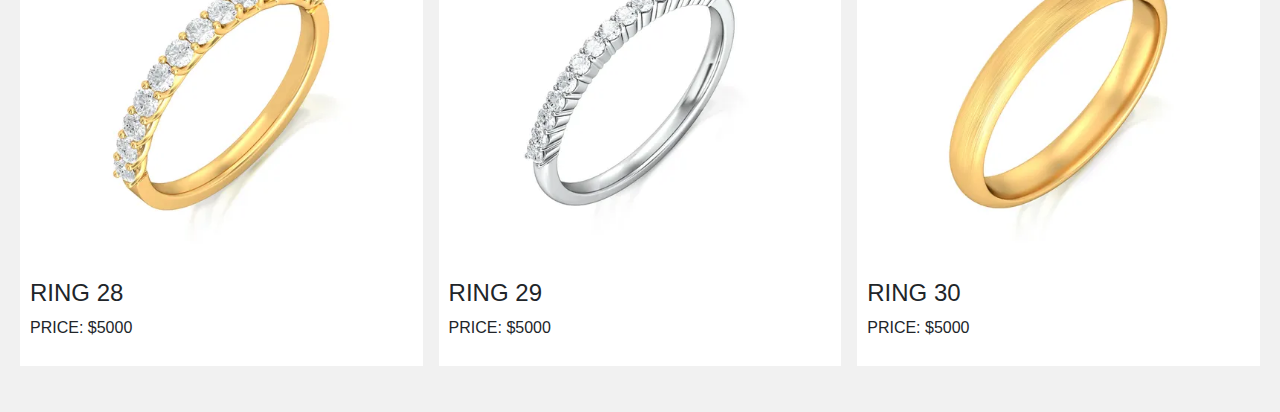
<file: ring.html>
<!DOCTYPE html>
<html lang="en">
<head>
  <title>Bootstrap Example</title>
  <meta charset="utf-8">
  <meta name="viewport" content="width=device-width, initial-scale=1">
  <link href="https://cdn.jsdelivr.net/npm/bootstrap@5.3.3/dist/css/bootstrap.min.css" rel="stylesheet">
  <script src="https://cdn.jsdelivr.net/npm/bootstrap@5.3.3/dist/js/bootstrap.bundle.min.js"></script>
  <link rel="stylesheet" href="https://cdnjs.cloudflare.com/ajax/libs/font-awesome/4.7.0/css/font-awesome.min.css">
  <link rel="stylesheet" type="text/css" href="ring.css" />
 
</head>
<body>
    <div class="header">
        <h1><b><i>AURA</i></b></h1>
      </div>


  <!-- Simulate a smartphone / tablet -->
<div class="mobile-container">

  <!-- Top Navigation Menu -->
  <div class="topnav">
    <a href="index.html" class="active">MENU</a>
    <div id="myLinks">
      <a href="ring.html">Ring</a>
      <a href="earring.html">Earring</a>
      <a href="necklace.html">Necklace</a>
      <a href="pendant.html">Pendant</a>
      <a href="bangle.html">Bangle</a>
    </div>
    <a href="javascript:void(0);" class="icon" onclick="myFunction()">
      <i class="fa fa-bars"></i>
    </a>
  </div>
</div>
  <script src = "ring.js"></script>

<!-- Portfolio Gallery Grid -->
<div class="row">
  <div class="column nature">
    <div class="content">
      <img src="img_aura\ring1.webp" alt="Mountains" style="width:100%">
      <h4>RING 1</h4>
      <p>PRICE: $5000</p>
    </div>
  </div>
  <div class="column nature">
    <div class="content">
    <img src="img_aura\ring2.webp" alt="Lights" style="width:100%">
      <h4>RING 2</h4>
      <p>PRICE: $5000</p>
    </div>
  </div>
  <div class="column nature">
    <div class="content">
    <img src="img_aura\ring3.webp" alt="Nature" style="width:100%">
      <h4>RING 3</h4>
      <p>PRICE: $5000</p>
    </div>
  </div>
  
  <div class="column cars">
    <div class="content">
      <img src="img_aura\ring4.webp" alt="Car" style="width:100%">
      <h4>RING 4</h4>
      <p>PRICE: $5000</p>
    </div>
  </div>
  <div class="column cars">
    <div class="content">
    <img src="img_aura\ring5.webp" alt="Car" style="width:100%">
      <h4>RING 5</h4>
      <p>PRICE: $5000</p>
    </div>
  </div>
  <div class="column cars">
    <div class="content">
    <img src="img_aura\ring6.webp" alt="Car" style="width:100%">
      <h4>RING 6</h4>
      <p>PRICE: $5000</p>
    </div>
  </div>

  <div class="column people">
    <div class="content">
      <img src="img_aura\ring7.webp" alt="Car" style="width:100%">
      <h4>RING 7</h4>
      <p>PRICE: $5000</p>
    </div>
  </div>
  <div class="column people">
    <div class="content">
    <img src="img_aura\ring8.webp" alt="Car" style="width:100%">
      <h4>RING 8</h4>
      <p>PRICE: $5000</p>
    </div>
  </div>
  <div class="column people">
    <div class="content">
    <img src="img_aura\ring9.jpg" alt="Car" style="width:100%">
      <h4>RING 9</h4>
      <p>PRICE: $5000</p>
    </div>
  </div>

  <div class="column cars">
    <div class="content">
      <img src="img_aura\ring10.webp" alt="Car" style="width:100%">
      <h4>RING 10</h4>
      <p>PRICE: $5000</p>
    </div>
  </div>
  <div class="column cars">
    <div class="content">
    <img src="img_aura\ring11.webp" alt="Car" style="width:100%">
      <h4>RING 11</h4>
      <p>PRICE: $5000</p>
    </div>
  </div>
  <div class="column cars">
    <div class="content">
    <img src="img_aura\ring12.webp" alt="Car" style="width:100%">
      <h4>RING 12</h4>
      <p>PRICE: $5000</p>
    </div>
  </div>

  <div class="column cars">
    <div class="content">
      <img src="img_aura\ring13.webp" alt="Car" style="width:100%">
      <h4>RING 13</h4>
      <p>PRICE: $5000</p>
    </div>
  </div>
  <div class="column cars">
    <div class="content">
    <img src="img_aura\ring14.webp" alt="Car" style="width:100%">
      <h4>RING 14</h4>
      <p>PRICE: $5000</p>
    </div>
  </div>
  <div class="column cars">
    <div class="content">
    <img src="img_aura\ring15.webp" alt="Car" style="width:100%">
      <h4>RING 15</h4>
      <p>PRICE: $5000</p>
    </div>
  </div>

  <div class="column cars">
    <div class="content">
      <img src="img_aura\ring16.webp" alt="Car" style="width:100%">
      <h4>RING 16</h4>
      <p>PRICE: $5000</p>
    </div>
  </div>
  <div class="column cars">
    <div class="content">
    <img src="img_aura\ring17.webp" alt="Car" style="width:100%">
      <h4>RING 17</h4>
      <p>PRICE: $5000.</p>
    </div>
  </div>
  <div class="column cars">
    <div class="content">
    <img src="img_aura\ring18.webp" alt="Car" style="width:100%">
      <h4>RING 18</h4>
      <p>PRICE: $5000</p>
    </div>
  </div>

  <div class="column cars">
    <div class="content">
      <img src="img_aura\ring19.webp" alt="Car" style="width:100%">
      <h4>RING 19</h4>
      <p>PRICE: $5000</p>
    </div>
  </div>
  <div class="column cars">
    <div class="content">
    <img src="img_aura\ring20.webp" alt="Car" style="width:100%">
      <h4>RING 20</h4>
      <p>PRICE: $5000</p>
    </div>
  </div>
  <div class="column cars">
    <div class="content">
    <img src="img_aura\ring21.webp" alt="Car" style="width:100%">
      <h4>RING 21</h4>
      <p>PRICE: $5000</p>
    </div>
  </div>

  <div class="column cars">
    <div class="content">
      <img src="img_aura\ring22.webp" alt="Car" style="width:100%">
      <h4>RING 22</h4>
      <p>PRICE: $5000</p>
    </div>
  </div>
  <div class="column cars">
    <div class="content">
    <img src="img_aura\ring23.webp" alt="Car" style="width:100%">
      <h4>RING 23</h4>
      <p>PRICE: $5000</p>
    </div>
  </div>
  <div class="column cars">
    <div class="content">
    <img src="img_aura\ring24.webp" alt="Car" style="width:100%">
      <h4>RING 24</h4>
      <p>PRICE: $5000</p>
    </div>
  </div>

  <div class="column cars">
    <div class="content">
      <img src="img_aura\ring25.webp" alt="Car" style="width:100%">
      <h4>RING 25</h4>
      <p>PRICE: $5000</p>
    </div>
  </div>
  <div class="column cars">
    <div class="content">
    <img src="img_aura\ring26.webp" alt="Car" style="width:100%">
      <h4>RING 26</h4>
      <p>PRICE: $5000</p>
    </div>
  </div>
  <div class="column cars">
    <div class="content">
    <img src="img_aura\ring27.webp" alt="Car" style="width:100%">
      <h4>RING 27</h4>
      <p>PRICE: $5000</p>
    </div>
  </div>

  <div class="column cars">
    <div class="content">
      <img src="img_aura\ring28.webp" alt="Car" style="width:100%">
      <h4>RING 28</h4>
      <p>PRICE: $5000</p>
    </div>
  </div>
  <div class="column cars">
    <div class="content">
    <img src="img_aura\ring29.webp" alt="Car" style="width:100%">
      <h4>RING 29</h4>
      <p>PRICE: $5000</p>
    </div>
  </div>
  <div class="column cars">
    <div class="content">
    <img src="img_aura\ring30.webp" alt="Car" style="width:100%">
      <h4>RING 30</h4>
      <p>PRICE: $5000</p>
    </div>
  </div>
<!-- END GRID -->
</div>

<!-- END MAIN -->
</div>
<script src = "ring.js"></script>
</body>
</html>
</file>
<file: style.css>
body {
    position: relative;
    font-family: Arial, Helvetica, sans-serif;
    margin: 0; 
}

  
  /* Style the header */
  .header {
    background-color: white;
    padding: 30px;
    text-align: center;
    color:#ff8000;
    text-shadow: 1px 2px 3px  #4d2600;
    font-family:Cambria, Cochin, Georgia, Times, 'Times New Roman', serif
  }
  #s1 {
    height:500px;
  }
  #s2 {
    height:500px;
  }
  #s3 {
    height:500px;
  }
  #s4 {
    height:500px;
  }
  aside {
    width:45%;
    margin-bottom: -40px;
    float: right;
  }
  .aside1 {
    width:60%;
    margin-bottom: 100px;
    float: left;
  }
  .aside2 {
    width:60%;
    margin-bottom: 60px;
    float: right;
  }
  .aside3 {
    width:60%;
    margin-bottom: 60px;
    float: left;
  }
  .aside4 {
    width:60%;
    margin-bottom: 60px;
    float: right;
  }
  .aside5 {
    width:60%;
    margin-bottom: 60px;
    float: left;
  }
  .aside6 {
    width:60%;
    margin-bottom: 60px;
    float: right;
  }

  .img2{
    margin-left:100px;
    margin-top:-170px;
  }

  .img1{
    margin-right:50px;
    margin-top:-140px;
  }
  .img3{
    margin-left:250px;
    margin-top:-280px;
  }
  .img4{
    margin-left:100px;
    margin-top:-200px;
    width:300px;
  }
  .img5{
    margin-left:250px;
    margin-top:-230px;
  }
  .img6{
    margin-left:100px;
    margin-top:-170px;
    width:400px;
  }
  .img7{
    margin-left:250px;
    margin-top:-220px;
  }

  .container1
  {
    margin-left:100px;
    font-family: 'Segoe UI', Tahoma, Geneva, Verdana, sans-serif;
    font-size: 30px;
  }
  .container2
  {
    margin-right:100px;
    font-family: 'Segoe UI', Tahoma, Geneva, Verdana, sans-serif;
    font-size: 30px;
  }
  .container3
  {
    margin-left:100px;
    font-family: 'Segoe UI', Tahoma, Geneva, Verdana, sans-serif; 
    font-size: 30px;
  }
  .container4
  {
    margin-right:100px;
    font-family: 'Segoe UI', Tahoma, Geneva, Verdana, sans-serif;
    font-size: 30px;
  }
  .container5
  {
    margin-left:100px;
    font-family: 'Segoe UI', Tahoma, Geneva, Verdana, sans-serif;
    font-size: 30px;
  }

  .container6
  {
    margin-right:100px;
    font-family: 'Segoe UI', Tahoma, Geneva, Verdana, sans-serif;
    font-size: 30px;
  }
  .container7
  {
    margin-left:100px;
    font-family: 'Segoe UI', Tahoma, Geneva, Verdana, sans-serif;
    font-size: 30px;
  }
  

  .topnav {
  overflow: hidden;
  background-color: #333333;
  position: relative;
 }

 .topnav #myLinks {
  display: none;
 }

 .topnav a {
  color: white;
  padding: 14px 16px;
  text-decoration: none;
  font-size: 17px;
  display: block;
}

.topnav a.icon {
  background: #ff9933;
  display: block;
  position: absolute;
  right: 0;
  top: 0;
}

.topnav a:hover {
  background-color: #ffb366;
  color:#804000;
}

.active {
  background-color:  #ff8000;
  color: white;
}
#section2 {
background-color:#ffcc99 ;
}
#section3 {
background-color:#ffd9b3 ;  
}
#section4 {
  background-color:#ffbf80 ;
}
#section5 {
  background-color: #ffd9b3  ;
}
#section6 {
 background-color:	 #ffcc99 ; 
}
#section7{
 background-color:#ffd9b3 ; 
}
#section8 {
  background-color:#ffbf80 ;
}
</file>
<file: bangle.css>
body {
    position: relative;
    font-family: Arial, Helvetica, sans-serif;
    margin: 0; 
}

  
  /* Style the header */
  .header {
    background-color: white;
    padding: 30px;
    text-align: center;
    color:#ff8000;
    text-shadow: 1px 2px 3px  #4d2600;
    font-family:Cambria, Cochin, Georgia, Times, 'Times New Roman', serif
  }
  .topnav {
    overflow: hidden;
    background-color: #333333;
    position: relative;
   }
  
   .topnav #myLinks {
    display: none;
   }
  
   .topnav a {
    color: white;
    padding: 14px 16px;
    text-decoration: none;
    font-size: 17px;
    display: block;
  }
  
  .topnav a.icon {
    background: #ff9933;
    display: block;
    position: absolute;
    right: 0;
    top: 0;
  }
  
  .topnav a:hover {
    background-color: #ffb366;
    color: #804000;
  }
  
  .active {
    background-color: #ff8000;
    color: white;
  }

  * {
    box-sizing: border-box;
  }

  h1 {
    font-size: 50px;
    word-break: break-all;
  }
  
  .row {
    margin: 10px -16px;
  }
  
  /* Add padding BETWEEN each column */
  .row,
  .row > .column {
    padding: 8px;
  }
  
  /* Create three equal columns that floats next to each other */
  .column {
    float: left;
    width: 33.33%;
    display: none; /* Hide all elements by default */
  }
  
  /* Clear floats after rows */ 
  .row:after {
    content: "";
    display: table;
    clear: both;
  }
  
  /* Content */
  .content {
    background-color: white;
    padding: 10px;
  }
  
  /* The "show" class is added to the filtered elements */
  .show {
    display: block;
  }
  
  /* Style the buttons */
  .btn {
    border: none;
    outline: none;
    padding: 12px 16px;
    background-color: white;
    cursor: pointer;
  }
  
  .btn:hover {
    background-color: #ddd;
  }
  
  .btn.active {
    background-color: #666;
    color: white;
  }
</file>
<file: earring.css>
body {
    position: relative;
    font-family: Arial, Helvetica, sans-serif;
    margin: 0; 
}

  
  /* Style the header */
  .header {
    background-color: white;
    padding: 30px;
    text-align: center;
    color:#ff8000;
    text-shadow: 1px 2px 3px  #4d2600;
    font-family:Cambria, Cochin, Georgia, Times, 'Times New Roman', serif
  }
  .topnav {
    overflow: hidden;
    background-color: #333333;
    position: relative;
   }
  
   .topnav #myLinks {
    display: none;
   }
  
   .topnav a {
    color: white;
    padding: 14px 16px;
    text-decoration: none;
    font-size: 17px;
    display: block;
  }
  
  .topnav a.icon {
    background: #ff9933;
    display: block;
    position: absolute;
    right: 0;
    top: 0;
  }
  
  .topnav a:hover {
    background-color: #ffb366;
    color: #804000;
  }
  
  .active {
    background-color: #ff8000;
    color: white;
  }

  * {
    box-sizing: border-box;
  }

  h1 {
    font-size: 50px;
    word-break: break-all;
  }
  
  .row {
    margin: 10px -16px;
  }
  
  /* Add padding BETWEEN each column */
  .row,
  .row > .column {
    padding: 8px;
  }
  
  /* Create three equal columns that floats next to each other */
  .column {
    float: left;
    width: 33.33%;
    display: none; /* Hide all elements by default */
  }
  
  /* Clear floats after rows */ 
  .row:after {
    content: "";
    display: table;
    clear: both;
  }
  
  /* Content */
  .content {
    background-color: white;
    padding: 10px;
  }
  
  /* The "show" class is added to the filtered elements */
  .show {
    display: block;
  }
  
  /* Style the buttons */
  .btn {
    border: none;
    outline: none;
    padding: 12px 16px;
    background-color: white;
    cursor: pointer;
  }
  
  .btn:hover {
    background-color: #ddd;
  }
  
  .btn.active {
    background-color: #666;
    color: white;
  }
</file>
<file: necklace.css>
body {
    position: relative;
    font-family: Arial, Helvetica, sans-serif;
    margin: 0; 
}

  
  /* Style the header */
  .header {
    background-color: white;
    padding: 30px;
    text-align: center;
    color:#ff8000;
    text-shadow: 1px 2px 3px  #4d2600;
    font-family:Cambria, Cochin, Georgia, Times, 'Times New Roman', serif
  }
  .topnav {
    overflow: hidden;
    background-color: #333333;
    position: relative;
   }
  
   .topnav #myLinks {
    display: none;
   }
  
   .topnav a {
    color: white;
    padding: 14px 16px;
    text-decoration: none;
    font-size: 17px;
    display: block;
  }
  
  .topnav a.icon {
    background: #ff9933;
    display: block;
    position: absolute;
    right: 0;
    top: 0;
  }
  
  .topnav a:hover {
    background-color: #ffb366;
    color: #804000;
  }
  
  .active {
    background-color: #ff8000;
    color: white;
  }

  * {
    box-sizing: border-box;
  }

  h1 {
    font-size: 50px;
    word-break: break-all;
  }
  
  .row {
    margin: 10px -16px;
  }
  
  /* Add padding BETWEEN each column */
  .row,
  .row > .column {
    padding: 8px;
  }
  
  /* Create three equal columns that floats next to each other */
  .column {
    float: left;
    width: 33.33%;
    display: none; /* Hide all elements by default */
  }
  
  /* Clear floats after rows */ 
  .row:after {
    content: "";
    display: table;
    clear: both;
  }
  
  /* Content */
  .content {
    background-color: white;
    padding: 10px;
  }
  
  /* The "show" class is added to the filtered elements */
  .show {
    display: block;
  }
  
  /* Style the buttons */
  .btn {
    border: none;
    outline: none;
    padding: 12px 16px;
    background-color: white;
    cursor: pointer;
  }
  
  .btn:hover {
    background-color: #ddd;
  }
  
  .btn.active {
    background-color: #666;
    color: white;
  }
</file>
<file: pendant.css>
body {
    position: relative;
    font-family: Arial, Helvetica, sans-serif;
    margin: 0; 
}

  
  /* Style the header */
  .header {
    background-color: white;
    padding: 30px;
    text-align: center;
    color:#ff8000;
    text-shadow: 1px 2px 3px  #4d2600;
    font-family:Cambria, Cochin, Georgia, Times, 'Times New Roman', serif
  }
  .topnav {
    overflow: hidden;
    background-color: #333333;
    position: relative;
   }
  
   .topnav #myLinks {
    display: none;
   }
  
   .topnav a {
    color: white;
    padding: 14px 16px;
    text-decoration: none;
    font-size: 17px;
    display: block;
  }
  
  .topnav a.icon {
    background: #ff9933;
    display: block;
    position: absolute;
    right: 0;
    top: 0;
  }
  
  .topnav a:hover {
    background-color: #ffb366;
    color: #804000;
  }
  
  .active {
    background-color: #ff8000;
    color: white;
  }

  * {
    box-sizing: border-box;
  }

  h1 {
    font-size: 50px;
    word-break: break-all;
  }
  
  .row {
    margin: 10px -16px;
  }
  
  /* Add padding BETWEEN each column */
  .row,
  .row > .column {
    padding: 8px;
  }
  
  /* Create three equal columns that floats next to each other */
  .column {
    float: left;
    width: 33.33%;
    display: none; /* Hide all elements by default */
  }
  
  /* Clear floats after rows */ 
  .row:after {
    content: "";
    display: table;
    clear: both;
  }
  
  /* Content */
  .content {
    background-color: white;
    padding: 10px;
  }
  
  /* The "show" class is added to the filtered elements */
  .show {
    display: block;
  }
  
  /* Style the buttons */
  .btn {
    border: none;
    outline: none;
    padding: 12px 16px;
    background-color: white;
    cursor: pointer;
  }
  
  .btn:hover {
    background-color: #ddd;
  }
  
  .btn.active {
    background-color: #666;
    color: white;
  }
</file>
<file: ring.css>
body {
    position: relative;
    font-family: Arial, Helvetica, sans-serif;
    margin: 0; 
    background-color: #f1f1f1;
    padding: 20px;
}

  
  /* Style the header */
  .header {
    background-color: white;
    padding: 30px;
    text-align: center;
    color:#ff8000;
    text-shadow: 1px 2px 3px  #4d2600;
    font-family:Cambria, Cochin, Georgia, Times, 'Times New Roman', serif
  }
  .topnav {
    overflow: hidden;
    background-color: #333333;
    position: relative;
   }
  
   .topnav #myLinks {
    display: none;
   }
  
   .topnav a {
    color: white;
    padding: 14px 16px;
    text-decoration: none;
    font-size: 17px;
    display: block;
  }
  
  .topnav a.icon {
    background: #ff9933;
    display: block;
    position: absolute;
    right: 0;
    top: 0;
  }
  
  .topnav a:hover {
    background-color:#ffb366;
    color: #804000;
  }
  
  .active {
    background-color: #ff8000;
    color: white;
  }



  * {
    box-sizing: border-box;
  }

  h1 {
    font-size: 50px;
    word-break: break-all;
  }
  
  .row {
    margin: 10px -16px;
  }
  
  /* Add padding BETWEEN each column */
  .row,
  .row > .column {
    padding: 8px;
  }
  
  /* Create three equal columns that floats next to each other */
  .column {
    float: left;
    width: 33.33%;
    display: none; /* Hide all elements by default */
  }
  
  /* Clear floats after rows */ 
  .row:after {
    content: "";
    display: table;
    clear: both;
  }
  
  /* Content */
  .content {
    background-color: white;
    padding: 10px;
  }
  
  /* The "show" class is added to the filtered elements */
  .show {
    display: block;
  }
  
  /* Style the buttons */
  .btn {
    border: none;
    outline: none;
    padding: 12px 16px;
    background-color: white;
    cursor: pointer;
  }
  
  .btn:hover {
    background-color: #ddd;
  }
  
  .btn.active {
    background-color: #666;
    color: white;
  }

  * {
    box-sizing: border-box;
  }

  h1 {
    font-size: 50px;
    word-break: break-all;
  }
  
  .row {
    margin: 10px -16px;
  }
  
  /* Add padding BETWEEN each column */
  .row,
  .row > .column {
    padding: 8px;
  }
  
  /* Create three equal columns that floats next to each other */
  .column {
    float: left;
    width: 33.33%;
    display: none; /* Hide all elements by default */
  }
  
  /* Clear floats after rows */ 
  .row:after {
    content: "";
    display: table;
    clear: both;
  }
  
  /* Content */
  .content {
    background-color: white;
    padding: 10px;
  }
  
  /* The "show" class is added to the filtered elements */
  .show {
    display: block;
  }
  
  /* Style the buttons */
  .btn {
    border: none;
    outline: none;
    padding: 12px 16px;
    background-color: white;
    cursor: pointer;
  }
  
  .btn:hover {
    background-color: #ddd;
  }
  
  .btn.active {
    background-color: #666;
    color: white;
  }
</file>
